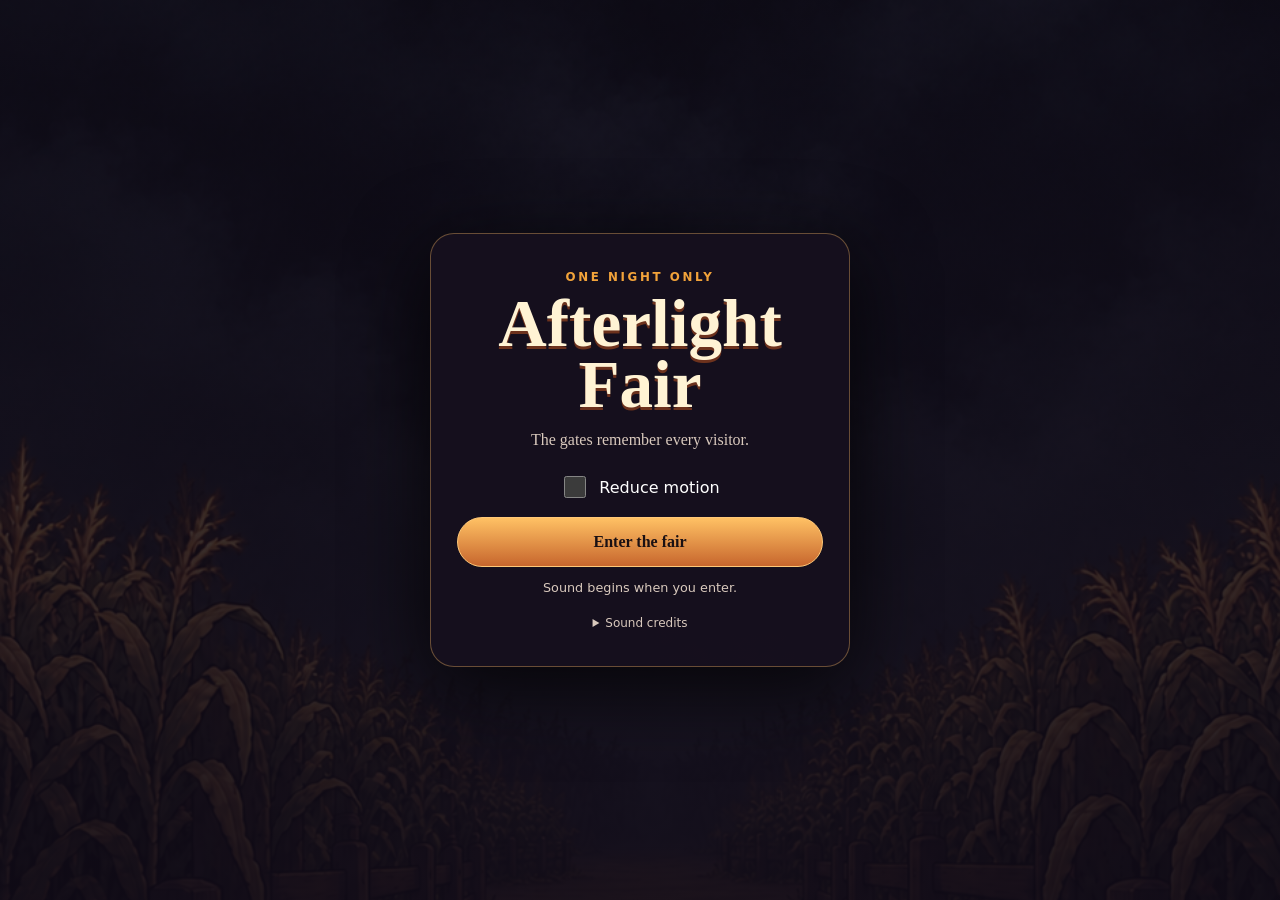
<file: index.html>
<!doctype html>
<html lang="en">
  <head>
    <meta charset="UTF-8" />
    <meta name="viewport" content="width=device-width, initial-scale=1, viewport-fit=cover" />
    <meta name="theme-color" content="#120d1a" />
    <title>Afterlight Fair</title>
    <link rel="preload" as="image" href="Assets/halloween_ferris_wheel_animation_pack/halloween_fairground_layered_assets/composite_reference.png" />
    <link rel="preload" as="image" href="Assets/corn-rig/background-repair-flex.png" />
    <link rel="preload" as="image" href="Assets/story-welcome/scarecrow-welcome-v3-dull-eyes.png" />
    <link rel="preload" as="image" href="Assets/story-magician/magician-entrance-v4.png" />
    <link rel="preload" as="image" href="Assets/story-magician/magician-flourish-v4.png" />
    <link rel="preload" as="image" href="Assets/story-magician/magician-bow-v4.png" />
    <link rel="preload" as="image" href="Assets/story-magician/spectral-bunny-v2.png" />
    <link rel="preload" as="image" href="Assets/story-magician/bunny-pawprints-v2.png" />
    <link rel="preload" as="image" href="Assets/story-wheel/wheel-focus-v3-unlit.png" />
    <link rel="stylesheet" href="styles.css?v=20261026-24" />
  </head>
  <body>
    <main class="app" id="app">
      <section class="intro" id="intro" aria-labelledby="title">
        <div class="intro__panel">
          <p class="eyebrow">One night only</p>
          <h1 id="title">Afterlight Fair</h1>
          <p>The gates remember every visitor.</p>
          <label class="motion-choice">
            <input id="reduce-motion" type="checkbox" />
            <span>Reduce motion</span>
          </label>
          <button class="enter-button" id="enter" type="button">Enter the fair</button>
          <p class="sound-note" id="audio-message" role="status">Sound begins when you enter.</p>
          <details class="sound-credits">
            <summary>Sound credits</summary>
            <p>CC0 recordings from Freesound:</p>
            <ul>
              <li><a href="https://freesound.org/people/florianreichelt/sounds/459977/" target="_blank" rel="noopener">Soft Wind — florianreichelt</a></li>
              <li><a href="https://freesound.org/people/kyles/sounds/454363/" target="_blank" rel="noopener">Corn stalk rustling — kyles</a></li>
              <li><a href="https://freesound.org/people/Glitchedtones/sounds/322411/" target="_blank" rel="noopener">Twig Snap 04 — Glitchedtones</a></li>
              <li><a href="https://freesound.org/people/seth-m/sounds/458015/" target="_blank" rel="noopener">Big thunder clap — seth-m</a></li>
              <li><a href="https://freesound.org/people/SilentStrikeZ/sounds/389645/" target="_blank" rel="noopener">Wood Creak — SilentStrikeZ</a></li>
              <li><a href="https://freesound.org/people/Breviceps/sounds/462362/" target="_blank" rel="noopener">Small applause — Breviceps</a></li>
              <li><a href="https://freesound.org/people/Breviceps/sounds/457037/" target="_blank" rel="noopener">Light Switch — Breviceps</a></li>
              <li><a href="https://freesound.org/people/ingudios/sounds/119466/" target="_blank" rel="noopener">Metal Creak 2 — ingudios</a></li>
              <li><a href="https://freesound.org/people/jgreer/sounds/333629/" target="_blank" rel="noopener">Chime sound — jgreer</a></li>
            </ul>
          </details>
        </div>
      </section>

      <section class="scene" id="scene" aria-label="A dark path between cornfields and wooden fences" aria-hidden="true">
        <svg class="fog-filters" aria-hidden="true">
          <defs>
            <filter id="ambient-fog-noise" x="-30%" y="-30%" width="160%" height="160%" color-interpolation-filters="sRGB">
              <feTurbulence type="fractalNoise" baseFrequency=".009 .026" numOctaves="3" seed="14" result="noise" />
              <feDisplacementMap in="SourceGraphic" in2="noise" scale="54" xChannelSelector="R" yChannelSelector="G" result="distorted" />
              <feGaussianBlur in="distorted" stdDeviation="5" />
            </filter>
            <filter id="reveal-fog-noise" x="-35%" y="-35%" width="170%" height="170%" color-interpolation-filters="sRGB">
              <feTurbulence type="fractalNoise" baseFrequency=".012 .035" numOctaves="4" seed="31" result="noise" />
              <feDisplacementMap in="SourceGraphic" in2="noise" scale="72" xChannelSelector="R" yChannelSelector="B" result="distorted" />
              <feGaussianBlur in="distorted" stdDeviation="6" />
            </filter>
          </defs>
        </svg>
        <div class="sky" aria-hidden="true">
          <span class="cloud cloud--one"></span>
          <span class="cloud cloud--two"></span>
        </div>

        <svg class="art-layers" viewBox="0 0 941 1672" preserveAspectRatio="none" aria-hidden="true">
          <defs>
            <image id="original-art" width="941" height="1672" href="Assets/opening-scene/corn-path.png" />
            <image id="fairground-art" width="941" height="1672" href="Assets/halloween_ferris_wheel_animation_pack/halloween_fairground_layered_assets/composite_reference.png" />
            <!-- Traced original leaf blades, excluding stems, posts and rails.
                 Coordinates use the source artwork rather than viewport pixels. -->
            <path id="left-leaf" transform="translate(0 900) scale(.5)" d="M 230 345 C 236 302 263 264 286 239 L 304 215 L 296 209 L 301 199 L 312 193 L 327 195 L 337 201 C 355 197 369 225 373 253 C 377 293 367 334 365 356 L 359 339 C 357 306 353 277 345 252 L 331 226 L 315 216 C 298 239 276 256 257 291 Z" />
            <path id="right-leaf" transform="translate(700 850) scale(.5)" d="M 277 454 C 264 429 249 404 239 384 L 222 366 L 207 363 C 184 382 167 406 151 429 L 133 461 L 117 490 L 112 495 L 113 466 C 116 428 123 399 140 375 C 151 358 173 350 193 347 L 208 346 L 226 351 C 249 358 267 402 277 436 Z" />
            <g id="left-stalk">
              <use href="#left-leaf" />
              <path id="left-stem" d="M114 1130 C112 1106 114 1088 116 1072 C120 1036 122 1012 123 983 C123 948 124 918 129 898 L132 899 C126 931 127 963 127 984 C126 1013 124 1041 120 1074 C117 1099 117 1113 118 1130 Z" />
              <path id="left-upper-leaf" d="M123 992 C132 968 148 957 163 951 C176 946 186 949 195 959 C205 970 208 982 209 991 C202 974 195 966 184 960 C173 955 165 959 157 967 C144 977 133 987 123 1005 Z" />
              <path id="left-side-leaf" d="M121 1024 C116 1004 111 985 104 973 C96 959 88 959 83 959 C91 968 98 981 104 994 C111 1007 116 1020 119 1040 Z" />
            </g>
            <g id="right-stalk">
              <use href="#right-leaf" />
              <path id="right-stem" d="M838 1130 C837 1108 837 1089 838 1076 C840 1046 838 1017 837 990 C835 970 830 950 825 937 L828 935 C835 952 839 973 840 990 C842 1016 843 1048 842 1076 C841 1097 841 1114 842 1130 Z" />
              <path id="right-upper-leaf" d="M836 1013 C831 996 820 985 809 978 C798 971 788 974 781 980 C774 987 772 1000 776 1009 C777 997 782 989 790 986 C803 982 818 997 829 1013 L837 1028 Z" />
            </g>
            <clipPath id="left-leaf-cutout"><use href="#left-leaf" /><use href="#left-stem" /><use href="#left-upper-leaf" /><use href="#left-side-leaf" /></clipPath>
            <clipPath id="right-leaf-cutout"><use href="#right-leaf" /><use href="#right-stem" /><use href="#right-upper-leaf" /></clipPath>
            <clipPath id="repair-openings"><use href="#left-leaf" /><use href="#left-stem" /><use href="#left-upper-leaf" /><use href="#left-side-leaf" /><use href="#right-leaf" /><use href="#right-stem" /><use href="#right-upper-leaf" /></clipPath>
            <clipPath id="fence-foreground"><rect y="1130" width="941" height="542" /></clipPath>
            <mask id="stationary-art" maskUnits="userSpaceOnUse" x="0" y="0" width="941" height="1672">
              <rect width="941" height="1672" fill="white" />
              <use href="#left-stalk" fill="black" /><use href="#right-stalk" fill="black" />
              <rect y="1130" width="941" height="542" fill="black" />
            </mask>
          </defs>
          <!-- Keep mutable sources as real image elements. Mobile Safari can
               drop nested use-to-use references inside masks. -->
          <image id="active-corn-repair" width="941" height="1672" href="Assets/opening-scene/corn-repair.png" clip-path="url(#repair-openings)" />
          <use href="#original-art" mask="url(#stationary-art)" />
          <g class="rustle-stalks rustle-stalks--one is-active" data-top="890" data-base="1130" data-cutout="left-leaf-cutout"><use href="#original-art" clip-path="url(#left-leaf-cutout)" /></g>
          <g class="rustle-stalks rustle-stalks--two" data-top="935" data-base="1130" data-cutout="right-leaf-cutout"><use href="#original-art" clip-path="url(#right-leaf-cutout)" /></g>
          <!-- Original fence, ground and nearby foliage stay fixed above the rig. -->
          <use href="#original-art" clip-path="url(#fence-foreground)" />
          <!-- These marks sit on the tent's existing bunting in source-art
               coordinates. Separate transparent HTML buttons provide the
               larger touch targets without enlarging the artwork. -->
          <g class="tent-pennant-visuals">
            <g data-symbol="eye" transform="translate(335 970)"><g class="tent-pennant-mark"><ellipse cx="18" cy="18" rx="14" ry="9" /><circle cx="18" cy="18" r="4" /></g></g>
            <g data-symbol="moon" transform="translate(425 988)"><g class="tent-pennant-mark"><path d="M27 5A14 14 0 1 0 30 28 12 12 0 0 1 27 5z" /></g></g>
            <g data-symbol="star" transform="translate(515 988)"><g class="tent-pennant-mark"><path d="M18 3l4.4 9 9.9 1.4-7.2 7 1.7 9.8-8.8-4.6-8.8 4.6 1.7-9.8-7.2-7 9.9-1.4z" /></g></g>
            <g data-symbol="rabbit" transform="translate(605 970)"><g class="tent-pennant-mark tent-pennant-mark--rabbit"><path d="M8 23c0-7 5-12 12-12 1-6 5-11 8-12 2 5 1 10-2 14 5 2 8 6 8 11 0 5-4 8-9 8H14c-6 0-10-4-10-8 0-3 1-5 4-6m18-1c-1 0-2 1-2 2s1 2 2 2 2-1 2-2-1-2-2-2M9 28l-6 5h11" /></g></g>
          </g>
        </svg>


        <div class="ground-fog" aria-hidden="true">
          <i></i><i></i><i></i>
        </div>

        <div class="fireflies" aria-hidden="true">
          <i></i><i></i><i></i><i></i><i></i><i></i>
        </div>

        <div class="story-layer" id="story-layer" aria-hidden="true">
          <div class="lightning"></div>
          <div class="reveal-fog" aria-hidden="true">
            <i></i><i></i><i></i><i></i>
          </div>
          <div class="scarecrow-character">
            <div class="contact-shadow"></div>
            <svg class="scarecrow-art" viewBox="0 0 1024 1536" aria-hidden="true">
              <defs>
                <image id="scarecrow-source" width="1024" height="1536" href="Assets/story-welcome/scarecrow-welcome-v3-dull-eyes.png" />
                <!-- Keep the holding hand fixed above the independently moving
                     prop. All three layers use the same original canvas. -->
                <!-- Paths are repeated directly inside masks for mobile Safari;
                     referencing a path with use can be dropped during animation. -->
                <clipPath id="holding-hand-cutout"><path d="M798 286 L817 273 L841 280 L858 295 L886 303 L911 325 L927 340 L948 338 L972 350 L985 365 L978 382 L990 388 L1002 399 L1000 410 L988 423 L970 428 L961 419 L951 425 L941 412 L932 425 L923 421 L929 397 L920 382 L913 393 L912 411 L906 430 L893 434 L884 422 L890 403 L897 392 L886 368 L858 347 L843 336 L827 314 L807 308 Z" /></clipPath>
                <mask id="sign-without-hand" maskUnits="userSpaceOnUse" x="0" y="0" width="1024" height="1536">
                  <rect width="1024" height="1536" fill="black" />
                  <path fill="white" d="M419 445 L778 412 L820 294 L905 305 L974 352 L1018 426 L1024 661 L1006 806 L997 987 L944 979 L916 910 L855 805 L807 754 L740 747 L686 791 L625 755 L573 745 L457 763 L413 715 L408 620 L410 534 Z" />
                  <path fill="black" d="M798 286 L817 273 L841 280 L858 295 L886 303 L911 325 L927 340 L948 338 L972 350 L985 365 L978 382 L990 388 L1002 399 L1000 410 L988 423 L970 428 L961 419 L951 425 L941 412 L932 425 L923 421 L929 397 L920 382 L913 393 L912 411 L906 430 L893 434 L884 422 L890 403 L897 392 L886 368 L858 347 L843 336 L827 314 L807 308 Z" />
                </mask>
                <mask id="body-without-sign" maskUnits="userSpaceOnUse" x="0" y="0" width="1024" height="1536">
                  <rect width="1024" height="1536" fill="white" />
                  <path fill="black" d="M419 445 L778 412 L820 294 L905 305 L974 352 L1018 426 L1024 661 L1006 806 L997 987 L944 979 L916 910 L855 805 L807 754 L740 747 L686 791 L625 755 L573 745 L457 763 L413 715 L408 620 L410 534 Z" />
                </mask>
              </defs>
              <g class="scarecrow"><use href="#scarecrow-source" mask="url(#body-without-sign)" /></g>
              <g class="welcome-sign"><use href="#scarecrow-source" mask="url(#sign-without-hand)" /></g>
              <g class="scarecrow-hand"><use href="#scarecrow-source" clip-path="url(#holding-hand-cutout)" /></g>
            </svg>
            <div class="eyes"><i></i><i></i></div>
            <button class="eye-trigger" id="eye-trigger" type="button" aria-label="Investigate the scarecrow's glowing eyes" hidden></button>
          </div>
        </div>

        <div class="midway-layer" id="midway-layer" aria-hidden="true">
          <div class="usher-fog" aria-hidden="true"></div>
          <div class="story-focus-fog" aria-hidden="true"></div>
          <div class="magician-story" id="magician-story" aria-hidden="true">
            <div class="tent-stage">
              <div class="stage-interior" aria-hidden="true"></div>
              <div class="magician" aria-hidden="true">
                <img class="magician-pose magician-pose--entrance" src="Assets/story-magician/magician-entrance-v4.png" alt="" />
                <img class="magician-pose magician-pose--flourish" src="Assets/story-magician/magician-flourish-v4.png" alt="" />
                <img class="magician-pose magician-pose--bow" src="Assets/story-magician/magician-bow-v4.png" alt="" />
              </div>
              <div class="magician-particles" aria-hidden="true">
                <i></i><i></i><i></i><i></i><i></i><i></i><i></i><i></i><i></i><i></i><i></i><i></i>
              </div>
            </div>
            <img class="spectral-bunny" src="Assets/story-magician/spectral-bunny-v2.png" alt="" aria-hidden="true" />
            <div class="rabbit-particles" aria-hidden="true">
              <i></i><i></i><i></i><i></i><i></i><i></i><i></i><i></i><i></i>
            </div>
            <img class="bunny-pawprints" src="Assets/story-magician/bunny-pawprints-v2.png" alt="" aria-hidden="true" />
            <button class="magician-replay" id="magician-replay" type="button" aria-label="Replay the midnight magician story" hidden></button>
          </div>
          <div class="pennants" aria-label="Four symbol-marked fairground pennants">
            <button class="pennant pennant--eye" data-symbol="eye" type="button" aria-label="Eye pennant" disabled></button>
            <button class="pennant pennant--moon" data-symbol="moon" type="button" aria-label="Crescent moon pennant" disabled></button>
            <button class="pennant pennant--star" data-symbol="star" type="button" aria-label="Star pennant" disabled></button>
            <button class="pennant pennant--rabbit" data-symbol="rabbit" type="button" aria-label="Rabbit pennant" disabled></button>
          </div>
        </div>

        <div class="wheel-scene" id="wheel-scene" aria-hidden="true">
          <img class="wheel-scene__background" src="Assets/story-wheel/wheel-background-clean-v1.png" alt="" />
          <img class="story-wheel__support" src="Assets/story-wheel/wheel-support-v2.png" alt="" />
          <div class="story-wheel__rotor" id="story-wheel-rotor" aria-hidden="true">
            <img class="story-wheel__frame" src="Assets/story-wheel/wheel-frame-v1.png" alt="" />
            <div class="story-wheel__finale" aria-hidden="true">
              <i style="--x:50%;--y:4%"></i><i style="--x:64.2%;--y:6.2%"></i><i style="--x:77%;--y:13%"></i><i style="--x:87%;--y:23%"></i><i style="--x:94%;--y:35.8%"></i><i style="--x:96%;--y:50%"></i><i style="--x:94%;--y:64.2%"></i><i style="--x:87%;--y:77%"></i><i style="--x:77%;--y:87%"></i><i style="--x:64.2%;--y:94%"></i><i style="--x:50%;--y:96%"></i><i style="--x:35.8%;--y:94%"></i><i style="--x:23%;--y:87%"></i><i style="--x:13%;--y:77%"></i><i style="--x:6%;--y:64.2%"></i><i style="--x:4%;--y:50%"></i><i style="--x:6%;--y:35.8%"></i><i style="--x:13%;--y:23%"></i><i style="--x:23%;--y:13%"></i><i style="--x:35.8%;--y:6.2%"></i>
            </div>
            <div class="story-wheel__carriage" style="--slot:0"><img src="Assets/story-wheel/wheel-carriage-v1.png" alt="" /><span class="story-wheel__carriage-light story-wheel__carriage-light--top"></span><span class="story-wheel__passenger story-wheel__passenger--top"></span></div>
            <div class="story-wheel__carriage" style="--slot:1"><img src="Assets/story-wheel/wheel-carriage-v1.png" alt="" /><span class="story-wheel__carriage-light story-wheel__carriage-light--right"></span><span class="story-wheel__passenger story-wheel__passenger--right"></span></div>
            <div class="story-wheel__carriage" style="--slot:2"><img src="Assets/story-wheel/wheel-carriage-v1.png" alt="" /></div>
            <div class="story-wheel__carriage" style="--slot:3"><img src="Assets/story-wheel/wheel-carriage-v1.png" alt="" /></div>
            <div class="story-wheel__carriage" style="--slot:4"><img src="Assets/story-wheel/wheel-carriage-v1.png" alt="" /></div>
            <div class="story-wheel__carriage" style="--slot:5"><img src="Assets/story-wheel/wheel-carriage-v1.png" alt="" /></div>
            <div class="story-wheel__carriage" style="--slot:6"><img src="Assets/story-wheel/wheel-carriage-v1.png" alt="" /></div>
            <div class="story-wheel__carriage" style="--slot:7"><img src="Assets/story-wheel/wheel-carriage-v1.png" alt="" /></div>
            <div class="story-wheel__carriage" style="--slot:8"><img src="Assets/story-wheel/wheel-carriage-v1.png" alt="" /></div>
            <div class="story-wheel__carriage" style="--slot:9"><img src="Assets/story-wheel/wheel-carriage-v1.png" alt="" /><span class="story-wheel__carriage-light story-wheel__carriage-light--left"></span><span class="story-wheel__passenger story-wheel__passenger--left"></span></div>
          </div>
          <div class="story-wheel__lights" aria-hidden="true"><i></i><i></i><i></i><i></i><i></i><i></i><i></i><i></i><i></i><i></i></div>
          <div class="story-wheel__particles" aria-hidden="true"><i></i><i></i><i></i><i></i><i></i><i></i><i></i><i></i><i></i><i></i><i></i><i></i><i></i><i></i><i></i><i></i><i></i><i></i><i></i><i></i><i></i><i></i><i></i><i></i></div>
          <img class="story-wheel__foreground" src="Assets/story-wheel/wheel-foreground-booths-v1.png" alt="" />
          <img class="wheel-scene__rabbit" src="Assets/story-magician/spectral-bunny-v2.png" alt="" />
          <img class="wheel-scene__pawprints" src="Assets/story-magician/bunny-pawprints-v2.png" alt="" />
          <div class="wheel-scene__fog" aria-hidden="true"></div>
          <button id="wheel-story-start" type="button" aria-label="Follow the rabbit tracks to the Ferris wheel"><span class="sr-only">Follow the rabbit tracks</span></button>
          <div class="wheel-scene__replays">
            <button id="welcome-replay" type="button" aria-label="Replay the Welcome story">↶ Welcome?</button>
            <button id="wheel-magician-replay" type="button" aria-label="Replay the Midnight Magician story">↶ Magician</button>
          </div>
        </div>

        <button class="rustle rustle--one" id="rustle" type="button" aria-label="Rustling corn near the path">
          <span class="sr-only">Investigate the rustling corn</span>
        </button>

        <p class="hint" id="hint" aria-live="polite"></p>
        <p class="status" id="status" aria-live="assertive"></p>

        <button class="pause" id="pause" type="button" aria-pressed="false">
          <span aria-hidden="true" id="pause-icon">Ⅱ</span>
          <span class="sr-only" id="pause-label">Pause experience</span>
        </button>
      </section>
    </main>
    <script src="corn-rig.js?v=20261026-24"></script>
    <script src="audio.js?v=20261026-24"></script>
    <script src="app.js?v=20261026-24"></script>
  </body>
</html>
</file>
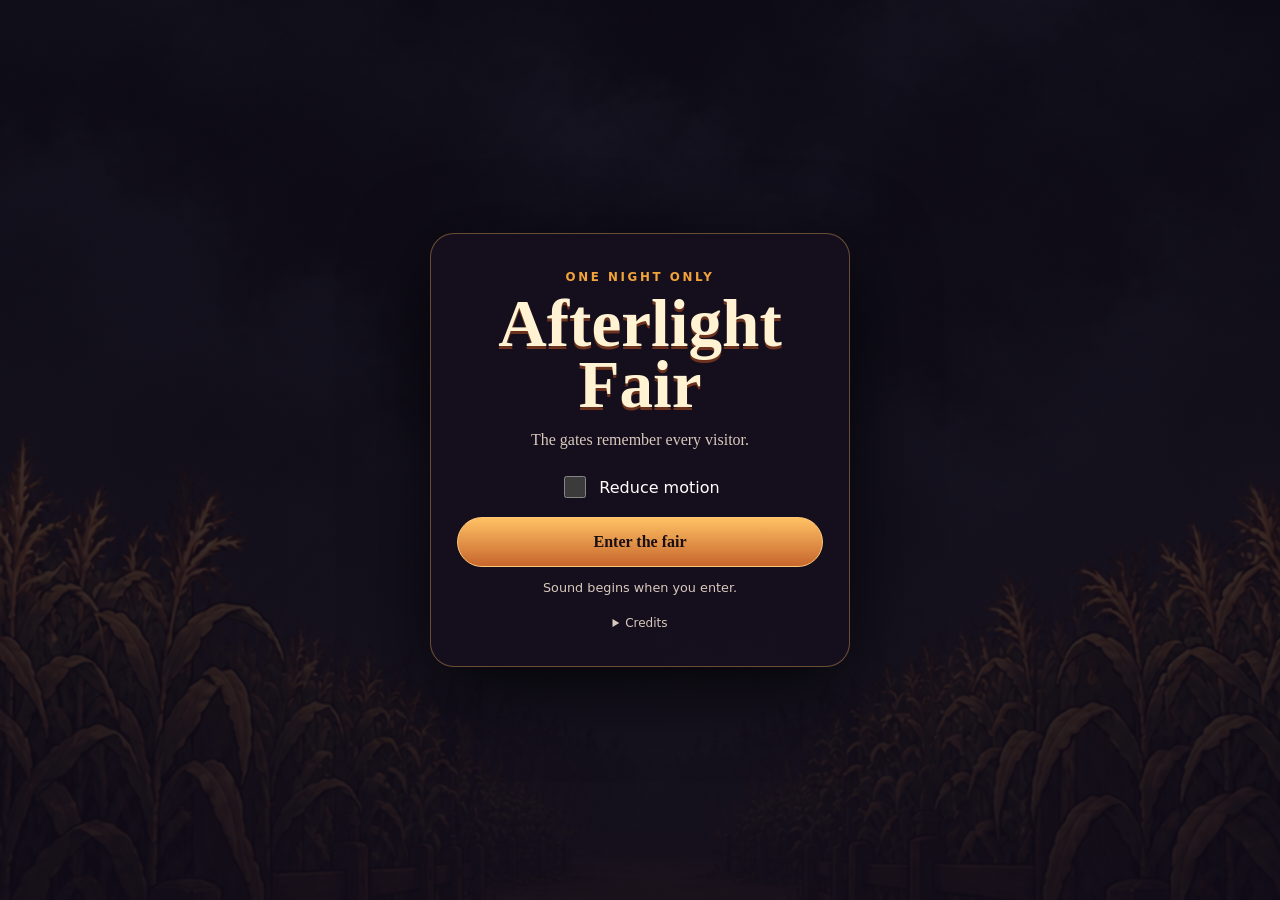
<file: project-4-template/index.html>
<!doctype html>
<html lang="en">
  <head>
    <meta charset="UTF-8" />
    <meta name="viewport" content="width=device-width, initial-scale=1, viewport-fit=cover" />
    <meta name="theme-color" content="#120d1a" />
    <title>Afterlight Fair</title>
    <link rel="preload" as="image" href="Assets/halloween_ferris_wheel_animation_pack/halloween_fairground_layered_assets/composite_reference.png" />
    <link rel="preload" as="image" href="Assets/corn-rig/background-repair-flex.png" />
    <link rel="preload" as="image" href="Assets/story-welcome/scarecrow-welcome-v3-dull-eyes.png" />
    <link rel="preload" as="image" href="Assets/story-magician/magician-entrance-v4.png" />
    <link rel="preload" as="image" href="Assets/story-magician/magician-flourish-v4.png" />
    <link rel="preload" as="image" href="Assets/story-magician/magician-bow-v4.png" />
    <link rel="preload" as="image" href="Assets/story-magician/spectral-bunny-v2.png" />
    <link rel="preload" as="image" href="Assets/story-magician/bunny-pawprints-v2.png" />
    <link rel="preload" as="image" href="Assets/story-wheel/wheel-focus-v3-unlit.png" />
    <link rel="stylesheet" href="styles.css?v=20261026-24" />
  </head>
  <body>
    <main class="app" id="app">
      <section class="intro" id="intro" aria-labelledby="title">
        <div class="intro__panel">
          <p class="eyebrow">One night only</p>
          <h1 id="title">Afterlight Fair</h1>
          <p>The gates remember every visitor.</p>
          <label class="motion-choice">
            <input id="reduce-motion" type="checkbox" />
            <span>Reduce motion</span>
          </label>
          <button class="enter-button" id="enter" type="button">Enter the fair</button>
          <p class="sound-note" id="audio-message" role="status">Sound begins when you enter.</p>
          <details class="sound-credits">
            <summary>Credits</summary>
            <p>Developed by Ella Gault.</p>
            <p>Visuals are original project artwork and AI-generated project assets documented in the repository’s asset notes.</p>
            <p>CC0 recordings from Freesound:</p>
            <ul>
              <li><a href="https://freesound.org/people/florianreichelt/sounds/459977/" target="_blank" rel="noopener">Soft Wind — florianreichelt</a></li>
              <li><a href="https://freesound.org/people/kyles/sounds/454363/" target="_blank" rel="noopener">Corn stalk rustling — kyles</a></li>
              <li><a href="https://freesound.org/people/Glitchedtones/sounds/322411/" target="_blank" rel="noopener">Twig Snap 04 — Glitchedtones</a></li>
              <li><a href="https://freesound.org/people/seth-m/sounds/458015/" target="_blank" rel="noopener">Big thunder clap — seth-m</a></li>
              <li><a href="https://freesound.org/people/SilentStrikeZ/sounds/389645/" target="_blank" rel="noopener">Wood Creak — SilentStrikeZ</a></li>
              <li><a href="https://freesound.org/people/Breviceps/sounds/462362/" target="_blank" rel="noopener">Small applause — Breviceps</a></li>
              <li><a href="https://freesound.org/people/Breviceps/sounds/457037/" target="_blank" rel="noopener">Light Switch — Breviceps</a></li>
              <li><a href="https://freesound.org/people/ingudios/sounds/119466/" target="_blank" rel="noopener">Metal Creak 2 — ingudios</a></li>
              <li><a href="https://freesound.org/people/jgreer/sounds/333629/" target="_blank" rel="noopener">Chime sound — jgreer</a></li>
            </ul>
          </details>
        </div>
      </section>

      <section class="scene" id="scene" aria-label="A dark path between cornfields and wooden fences" aria-hidden="true">
        <svg class="fog-filters" aria-hidden="true">
          <defs>
            <filter id="ambient-fog-noise" x="-30%" y="-30%" width="160%" height="160%" color-interpolation-filters="sRGB">
              <feTurbulence type="fractalNoise" baseFrequency=".009 .026" numOctaves="3" seed="14" result="noise" />
              <feDisplacementMap in="SourceGraphic" in2="noise" scale="54" xChannelSelector="R" yChannelSelector="G" result="distorted" />
              <feGaussianBlur in="distorted" stdDeviation="5" />
            </filter>
            <filter id="reveal-fog-noise" x="-35%" y="-35%" width="170%" height="170%" color-interpolation-filters="sRGB">
              <feTurbulence type="fractalNoise" baseFrequency=".012 .035" numOctaves="4" seed="31" result="noise" />
              <feDisplacementMap in="SourceGraphic" in2="noise" scale="72" xChannelSelector="R" yChannelSelector="B" result="distorted" />
              <feGaussianBlur in="distorted" stdDeviation="6" />
            </filter>
          </defs>
        </svg>
        <div class="sky" aria-hidden="true">
          <span class="cloud cloud--one"></span>
          <span class="cloud cloud--two"></span>
        </div>

        <svg class="art-layers" viewBox="0 0 941 1672" preserveAspectRatio="none" aria-hidden="true">
          <defs>
            <image id="original-art" width="941" height="1672" href="Assets/opening-scene/corn-path.png" />
            <image id="fairground-art" width="941" height="1672" href="Assets/halloween_ferris_wheel_animation_pack/halloween_fairground_layered_assets/composite_reference.png" />
            <!-- Traced original leaf blades, excluding stems, posts and rails.
                 Coordinates use the source artwork rather than viewport pixels. -->
            <path id="left-leaf" transform="translate(0 900) scale(.5)" d="M 230 345 C 236 302 263 264 286 239 L 304 215 L 296 209 L 301 199 L 312 193 L 327 195 L 337 201 C 355 197 369 225 373 253 C 377 293 367 334 365 356 L 359 339 C 357 306 353 277 345 252 L 331 226 L 315 216 C 298 239 276 256 257 291 Z" />
            <path id="right-leaf" transform="translate(700 850) scale(.5)" d="M 277 454 C 264 429 249 404 239 384 L 222 366 L 207 363 C 184 382 167 406 151 429 L 133 461 L 117 490 L 112 495 L 113 466 C 116 428 123 399 140 375 C 151 358 173 350 193 347 L 208 346 L 226 351 C 249 358 267 402 277 436 Z" />
            <g id="left-stalk">
              <use href="#left-leaf" />
              <path id="left-stem" d="M114 1130 C112 1106 114 1088 116 1072 C120 1036 122 1012 123 983 C123 948 124 918 129 898 L132 899 C126 931 127 963 127 984 C126 1013 124 1041 120 1074 C117 1099 117 1113 118 1130 Z" />
              <path id="left-upper-leaf" d="M123 992 C132 968 148 957 163 951 C176 946 186 949 195 959 C205 970 208 982 209 991 C202 974 195 966 184 960 C173 955 165 959 157 967 C144 977 133 987 123 1005 Z" />
              <path id="left-side-leaf" d="M121 1024 C116 1004 111 985 104 973 C96 959 88 959 83 959 C91 968 98 981 104 994 C111 1007 116 1020 119 1040 Z" />
            </g>
            <g id="right-stalk">
              <use href="#right-leaf" />
              <path id="right-stem" d="M838 1130 C837 1108 837 1089 838 1076 C840 1046 838 1017 837 990 C835 970 830 950 825 937 L828 935 C835 952 839 973 840 990 C842 1016 843 1048 842 1076 C841 1097 841 1114 842 1130 Z" />
              <path id="right-upper-leaf" d="M836 1013 C831 996 820 985 809 978 C798 971 788 974 781 980 C774 987 772 1000 776 1009 C777 997 782 989 790 986 C803 982 818 997 829 1013 L837 1028 Z" />
            </g>
            <clipPath id="left-leaf-cutout"><use href="#left-leaf" /><use href="#left-stem" /><use href="#left-upper-leaf" /><use href="#left-side-leaf" /></clipPath>
            <clipPath id="right-leaf-cutout"><use href="#right-leaf" /><use href="#right-stem" /><use href="#right-upper-leaf" /></clipPath>
            <clipPath id="repair-openings"><use href="#left-leaf" /><use href="#left-stem" /><use href="#left-upper-leaf" /><use href="#left-side-leaf" /><use href="#right-leaf" /><use href="#right-stem" /><use href="#right-upper-leaf" /></clipPath>
            <clipPath id="fence-foreground"><rect y="1130" width="941" height="542" /></clipPath>
            <mask id="stationary-art" maskUnits="userSpaceOnUse" x="0" y="0" width="941" height="1672">
              <rect width="941" height="1672" fill="white" />
              <use href="#left-stalk" fill="black" /><use href="#right-stalk" fill="black" />
              <rect y="1130" width="941" height="542" fill="black" />
            </mask>
          </defs>
          <!-- Keep mutable sources as real image elements. Mobile Safari can
               drop nested use-to-use references inside masks. -->
          <image id="active-corn-repair" width="941" height="1672" href="Assets/opening-scene/corn-repair.png" clip-path="url(#repair-openings)" />
          <use href="#original-art" mask="url(#stationary-art)" />
          <g class="rustle-stalks rustle-stalks--one is-active" data-top="890" data-base="1130" data-cutout="left-leaf-cutout"><use href="#original-art" clip-path="url(#left-leaf-cutout)" /></g>
          <g class="rustle-stalks rustle-stalks--two" data-top="935" data-base="1130" data-cutout="right-leaf-cutout"><use href="#original-art" clip-path="url(#right-leaf-cutout)" /></g>
          <!-- Original fence, ground and nearby foliage stay fixed above the rig. -->
          <use href="#original-art" clip-path="url(#fence-foreground)" />
          <!-- These marks sit on the tent's existing bunting in source-art
               coordinates. Separate transparent HTML buttons provide the
               larger touch targets without enlarging the artwork. -->
          <g class="tent-pennant-visuals">
            <g data-symbol="eye" transform="translate(335 970)"><g class="tent-pennant-mark"><ellipse cx="18" cy="18" rx="14" ry="9" /><circle cx="18" cy="18" r="4" /></g></g>
            <g data-symbol="moon" transform="translate(425 988)"><g class="tent-pennant-mark"><path d="M27 5A14 14 0 1 0 30 28 12 12 0 0 1 27 5z" /></g></g>
            <g data-symbol="star" transform="translate(515 988)"><g class="tent-pennant-mark"><path d="M18 3l4.4 9 9.9 1.4-7.2 7 1.7 9.8-8.8-4.6-8.8 4.6 1.7-9.8-7.2-7 9.9-1.4z" /></g></g>
            <g data-symbol="rabbit" transform="translate(605 970)"><g class="tent-pennant-mark tent-pennant-mark--rabbit"><path d="M8 23c0-7 5-12 12-12 1-6 5-11 8-12 2 5 1 10-2 14 5 2 8 6 8 11 0 5-4 8-9 8H14c-6 0-10-4-10-8 0-3 1-5 4-6m18-1c-1 0-2 1-2 2s1 2 2 2 2-1 2-2-1-2-2-2M9 28l-6 5h11" /></g></g>
          </g>
        </svg>


        <div class="ground-fog" aria-hidden="true">
          <i></i><i></i><i></i>
        </div>

        <div class="fireflies" aria-hidden="true">
          <i></i><i></i><i></i><i></i><i></i><i></i>
        </div>

        <div class="story-layer" id="story-layer" aria-hidden="true">
          <div class="lightning"></div>
          <div class="reveal-fog" aria-hidden="true">
            <i></i><i></i><i></i><i></i>
          </div>
          <div class="scarecrow-character">
            <div class="contact-shadow"></div>
            <svg class="scarecrow-art" viewBox="0 0 1024 1536" aria-hidden="true">
              <defs>
                <image id="scarecrow-source" width="1024" height="1536" href="Assets/story-welcome/scarecrow-welcome-v3-dull-eyes.png" />
                <!-- Keep the holding hand fixed above the independently moving
                     prop. All three layers use the same original canvas. -->
                <!-- Paths are repeated directly inside masks for mobile Safari;
                     referencing a path with use can be dropped during animation. -->
                <clipPath id="holding-hand-cutout"><path d="M798 286 L817 273 L841 280 L858 295 L886 303 L911 325 L927 340 L948 338 L972 350 L985 365 L978 382 L990 388 L1002 399 L1000 410 L988 423 L970 428 L961 419 L951 425 L941 412 L932 425 L923 421 L929 397 L920 382 L913 393 L912 411 L906 430 L893 434 L884 422 L890 403 L897 392 L886 368 L858 347 L843 336 L827 314 L807 308 Z" /></clipPath>
                <mask id="sign-without-hand" maskUnits="userSpaceOnUse" x="0" y="0" width="1024" height="1536">
                  <rect width="1024" height="1536" fill="black" />
                  <path fill="white" d="M419 445 L778 412 L820 294 L905 305 L974 352 L1018 426 L1024 661 L1006 806 L997 987 L944 979 L916 910 L855 805 L807 754 L740 747 L686 791 L625 755 L573 745 L457 763 L413 715 L408 620 L410 534 Z" />
                  <path fill="black" d="M798 286 L817 273 L841 280 L858 295 L886 303 L911 325 L927 340 L948 338 L972 350 L985 365 L978 382 L990 388 L1002 399 L1000 410 L988 423 L970 428 L961 419 L951 425 L941 412 L932 425 L923 421 L929 397 L920 382 L913 393 L912 411 L906 430 L893 434 L884 422 L890 403 L897 392 L886 368 L858 347 L843 336 L827 314 L807 308 Z" />
                </mask>
                <mask id="body-without-sign" maskUnits="userSpaceOnUse" x="0" y="0" width="1024" height="1536">
                  <rect width="1024" height="1536" fill="white" />
                  <path fill="black" d="M419 445 L778 412 L820 294 L905 305 L974 352 L1018 426 L1024 661 L1006 806 L997 987 L944 979 L916 910 L855 805 L807 754 L740 747 L686 791 L625 755 L573 745 L457 763 L413 715 L408 620 L410 534 Z" />
                </mask>
              </defs>
              <g class="scarecrow"><use href="#scarecrow-source" mask="url(#body-without-sign)" /></g>
              <g class="welcome-sign"><use href="#scarecrow-source" mask="url(#sign-without-hand)" /></g>
              <g class="scarecrow-hand"><use href="#scarecrow-source" clip-path="url(#holding-hand-cutout)" /></g>
            </svg>
            <div class="eyes"><i></i><i></i></div>
            <button class="eye-trigger" id="eye-trigger" type="button" aria-label="Investigate the scarecrow's glowing eyes" hidden></button>
          </div>
        </div>

        <div class="midway-layer" id="midway-layer" aria-hidden="true">
          <div class="usher-fog" aria-hidden="true"></div>
          <div class="story-focus-fog" aria-hidden="true"></div>
          <div class="magician-story" id="magician-story" aria-hidden="true">
            <div class="tent-stage">
              <div class="stage-interior" aria-hidden="true"></div>
              <div class="magician" aria-hidden="true">
                <img class="magician-pose magician-pose--entrance" src="Assets/story-magician/magician-entrance-v4.png" alt="" />
                <img class="magician-pose magician-pose--flourish" src="Assets/story-magician/magician-flourish-v4.png" alt="" />
                <img class="magician-pose magician-pose--bow" src="Assets/story-magician/magician-bow-v4.png" alt="" />
              </div>
              <div class="magician-particles" aria-hidden="true">
                <i></i><i></i><i></i><i></i><i></i><i></i><i></i><i></i><i></i><i></i><i></i><i></i>
              </div>
            </div>
            <img class="spectral-bunny" src="Assets/story-magician/spectral-bunny-v2.png" alt="" aria-hidden="true" />
            <div class="rabbit-particles" aria-hidden="true">
              <i></i><i></i><i></i><i></i><i></i><i></i><i></i><i></i><i></i>
            </div>
            <img class="bunny-pawprints" src="Assets/story-magician/bunny-pawprints-v2.png" alt="" aria-hidden="true" />
            <button class="magician-replay" id="magician-replay" type="button" aria-label="Replay the midnight magician story" hidden></button>
          </div>
          <div class="pennants" aria-label="Four symbol-marked fairground pennants">
            <button class="pennant pennant--eye" data-symbol="eye" type="button" aria-label="Eye pennant" disabled></button>
            <button class="pennant pennant--moon" data-symbol="moon" type="button" aria-label="Crescent moon pennant" disabled></button>
            <button class="pennant pennant--star" data-symbol="star" type="button" aria-label="Star pennant" disabled></button>
            <button class="pennant pennant--rabbit" data-symbol="rabbit" type="button" aria-label="Rabbit pennant" disabled></button>
          </div>
        </div>

        <div class="wheel-scene" id="wheel-scene" aria-hidden="true">
          <img class="wheel-scene__background" src="Assets/story-wheel/wheel-background-clean-v1.png" alt="" />
          <img class="story-wheel__support" src="Assets/story-wheel/wheel-support-v2.png" alt="" />
          <div class="story-wheel__rotor" id="story-wheel-rotor" aria-hidden="true">
            <img class="story-wheel__frame" src="Assets/story-wheel/wheel-frame-v1.png" alt="" />
            <div class="story-wheel__finale" aria-hidden="true">
              <i style="--x:50%;--y:4%"></i><i style="--x:64.2%;--y:6.2%"></i><i style="--x:77%;--y:13%"></i><i style="--x:87%;--y:23%"></i><i style="--x:94%;--y:35.8%"></i><i style="--x:96%;--y:50%"></i><i style="--x:94%;--y:64.2%"></i><i style="--x:87%;--y:77%"></i><i style="--x:77%;--y:87%"></i><i style="--x:64.2%;--y:94%"></i><i style="--x:50%;--y:96%"></i><i style="--x:35.8%;--y:94%"></i><i style="--x:23%;--y:87%"></i><i style="--x:13%;--y:77%"></i><i style="--x:6%;--y:64.2%"></i><i style="--x:4%;--y:50%"></i><i style="--x:6%;--y:35.8%"></i><i style="--x:13%;--y:23%"></i><i style="--x:23%;--y:13%"></i><i style="--x:35.8%;--y:6.2%"></i>
            </div>
            <div class="story-wheel__carriage" style="--slot:0"><img src="Assets/story-wheel/wheel-carriage-v1.png" alt="" /><span class="story-wheel__carriage-light story-wheel__carriage-light--top"></span><span class="story-wheel__passenger story-wheel__passenger--top"></span></div>
            <div class="story-wheel__carriage" style="--slot:1"><img src="Assets/story-wheel/wheel-carriage-v1.png" alt="" /><span class="story-wheel__carriage-light story-wheel__carriage-light--right"></span><span class="story-wheel__passenger story-wheel__passenger--right"></span></div>
            <div class="story-wheel__carriage" style="--slot:2"><img src="Assets/story-wheel/wheel-carriage-v1.png" alt="" /></div>
            <div class="story-wheel__carriage" style="--slot:3"><img src="Assets/story-wheel/wheel-carriage-v1.png" alt="" /></div>
            <div class="story-wheel__carriage" style="--slot:4"><img src="Assets/story-wheel/wheel-carriage-v1.png" alt="" /></div>
            <div class="story-wheel__carriage" style="--slot:5"><img src="Assets/story-wheel/wheel-carriage-v1.png" alt="" /></div>
            <div class="story-wheel__carriage" style="--slot:6"><img src="Assets/story-wheel/wheel-carriage-v1.png" alt="" /></div>
            <div class="story-wheel__carriage" style="--slot:7"><img src="Assets/story-wheel/wheel-carriage-v1.png" alt="" /></div>
            <div class="story-wheel__carriage" style="--slot:8"><img src="Assets/story-wheel/wheel-carriage-v1.png" alt="" /></div>
            <div class="story-wheel__carriage" style="--slot:9"><img src="Assets/story-wheel/wheel-carriage-v1.png" alt="" /><span class="story-wheel__carriage-light story-wheel__carriage-light--left"></span><span class="story-wheel__passenger story-wheel__passenger--left"></span></div>
          </div>
          <div class="story-wheel__lights" aria-hidden="true"><i></i><i></i><i></i><i></i><i></i><i></i><i></i><i></i><i></i><i></i></div>
          <div class="story-wheel__particles" aria-hidden="true"><i></i><i></i><i></i><i></i><i></i><i></i><i></i><i></i><i></i><i></i><i></i><i></i><i></i><i></i><i></i><i></i><i></i><i></i><i></i><i></i><i></i><i></i><i></i><i></i></div>
          <img class="story-wheel__foreground" src="Assets/story-wheel/wheel-foreground-booths-v1.png" alt="" />
          <img class="wheel-scene__rabbit" src="Assets/story-magician/spectral-bunny-v2.png" alt="" />
          <img class="wheel-scene__pawprints" src="Assets/story-magician/bunny-pawprints-v2.png" alt="" />
          <div class="wheel-scene__fog" aria-hidden="true"></div>
          <button id="wheel-story-start" type="button" aria-label="Follow the rabbit tracks to the Ferris wheel"><span class="sr-only">Follow the rabbit tracks</span></button>
          <div class="wheel-scene__replays">
            <button id="welcome-replay" type="button" aria-label="Replay the Welcome story">↶ Welcome?</button>
            <button id="wheel-magician-replay" type="button" aria-label="Replay the Midnight Magician story">↶ Magician</button>
          </div>
        </div>

        <button class="rustle rustle--one" id="rustle" type="button" aria-label="Rustling corn near the path">
          <span class="sr-only">Investigate the rustling corn</span>
        </button>

        <p class="hint" id="hint" aria-live="polite"></p>
        <p class="status" id="status" aria-live="assertive"></p>

        <button class="pause" id="pause" type="button" aria-pressed="false">
          <span aria-hidden="true" id="pause-icon">Ⅱ</span>
          <span class="sr-only" id="pause-label">Pause experience</span>
        </button>
      </section>
    </main>
    <script src="corn-rig.js?v=20261026-24"></script>
    <script src="audio.js?v=20261026-24"></script>
    <script src="app.js?v=20261026-24"></script>
  </body>
</html>
</file>
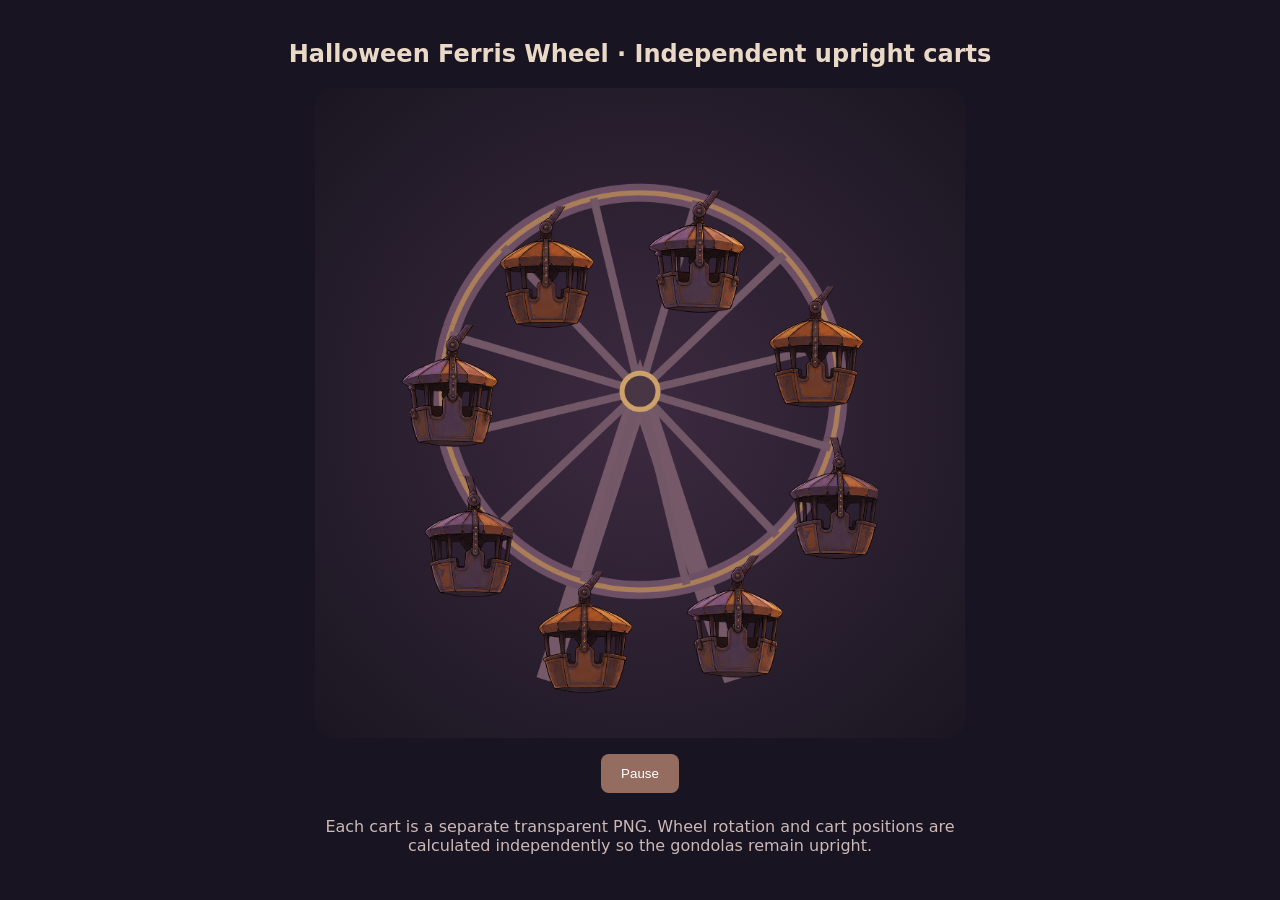
<file: Assets/halloween_ferris_wheel_animation_pack/animation_preview.html>
<!DOCTYPE html><html lang="en"><meta charset="utf-8"><meta name="viewport" content="width=device-width,initial-scale=1"><title>Halloween Ferris Wheel Animation</title><style>body{background:#191422;color:#ead9c6;font-family:system-ui,sans-serif;text-align:center;margin:0;padding:20px}canvas{width:min(95vw,650px);height:auto;background:radial-gradient(ellipse at center,#3d2a40,#1a1621);border-radius:18px}button{padding:12px 20px;margin:12px;background:#946d60;color:white;border:0;border-radius:8px;cursor:pointer}p{max-width:650px;margin:12px auto;color:#cbb9b6}</style><h2>Halloween Ferris Wheel · Independent upright carts</h2><canvas id="view" width="900" height="900"></canvas><div><button id="toggle">Pause</button></div><p>Each cart is a separate transparent PNG. Wheel rotation and cart positions are calculated independently so the gondolas remain upright.</p><script>
const canvas=document.getElementById('view'),ctx=canvas.getContext('2d');const imgs=[];for(let i=1;i<=8;i++){const im=new Image();im.src=`cart_position_${String(i).padStart(2,'0')}.png`;imgs.push(im)}let angle=0,run=!matchMedia('(prefers-reduced-motion: reduce)').matches,last=null;const cx=450,cy=420,R=275;function draw(t){if(last!==null&&run)angle+=(t-last)*Math.PI*2/36000;last=t;ctx.clearRect(0,0,900,900);ctx.strokeStyle='#765968';ctx.lineWidth=28;ctx.beginPath();ctx.moveTo(320,820);ctx.lineTo(cx,cy);ctx.lineTo(580,820);ctx.stroke();ctx.save();ctx.translate(cx,cy);ctx.rotate(angle);ctx.strokeStyle='#6d5066';ctx.lineWidth=25;ctx.beginPath();ctx.arc(0,0,R,0,Math.PI*2);ctx.stroke();ctx.strokeStyle='#aa7e59';ctx.lineWidth=7;ctx.beginPath();ctx.arc(0,0,R,0,Math.PI*2);ctx.stroke();ctx.strokeStyle='#725767';ctx.lineWidth=11;for(let i=0;i<12;i++){let a=i*Math.PI/6;ctx.beginPath();ctx.moveTo(0,0);ctx.lineTo(Math.cos(a)*R,Math.sin(a)*R);ctx.stroke()}ctx.restore();imgs.forEach((img,i)=>{let a=i*Math.PI/4-Math.PI/2+angle,x=cx+R*Math.cos(a),y=cy+R*Math.sin(a);if(img.complete&&img.naturalWidth)ctx.drawImage(img,x-76,y-30,152,203)});ctx.beginPath();ctx.arc(cx,cy,25,0,Math.PI*2);ctx.fillStyle='#493645';ctx.fill();ctx.strokeStyle='#cda16a';ctx.lineWidth=7;ctx.stroke();requestAnimationFrame(draw)}requestAnimationFrame(draw);let btn=document.getElementById('toggle');btn.textContent=run?'Pause':'Play';btn.onclick=()=>{run=!run;btn.textContent=run?'Pause':'Play'};</script></html>
</file>
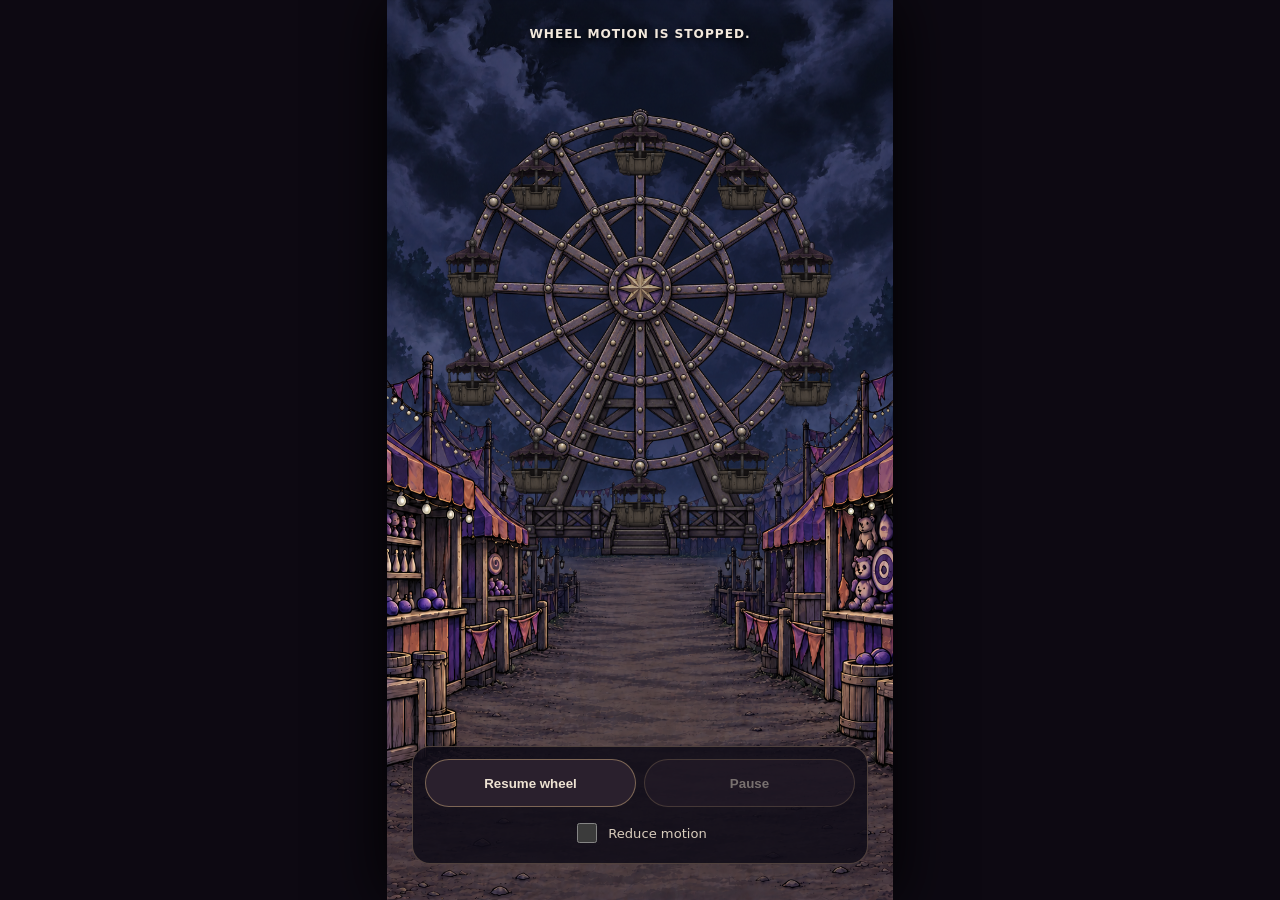
<file: Assets/story-wheel/prototype.html>
<!doctype html><html lang="en"><head><meta charset="UTF-8"><meta name="viewport" content="width=device-width,initial-scale=1,viewport-fit=cover"><title>Ferris wheel motion prototype</title><link rel="stylesheet" href="prototype.css"></head><body><main class="prototype">
<img class="background" src="wheel-background-clean-v1.png" alt="An unlit abandoned fairground midway"><img class="support" src="wheel-support-v2.png" alt="">
<div class="rotor" id="rotor" role="img" aria-label="A weathered Ferris wheel with ten hanging carriages"><img class="wheel-frame" src="wheel-frame-v1.png" alt="">
<div class="carriage-arm" style="--slot:0"><img src="wheel-carriage-v1.png" alt=""></div><div class="carriage-arm" style="--slot:1"><img src="wheel-carriage-v1.png" alt=""></div><div class="carriage-arm" style="--slot:2"><img src="wheel-carriage-v1.png" alt=""></div><div class="carriage-arm" style="--slot:3"><img src="wheel-carriage-v1.png" alt=""></div><div class="carriage-arm" style="--slot:4"><img src="wheel-carriage-v1.png" alt=""></div><div class="carriage-arm" style="--slot:5"><img src="wheel-carriage-v1.png" alt=""></div><div class="carriage-arm" style="--slot:6"><img src="wheel-carriage-v1.png" alt=""></div><div class="carriage-arm" style="--slot:7"><img src="wheel-carriage-v1.png" alt=""></div><div class="carriage-arm" style="--slot:8"><img src="wheel-carriage-v1.png" alt=""></div><div class="carriage-arm" style="--slot:9"><img src="wheel-carriage-v1.png" alt=""></div></div>
<img class="foreground" src="wheel-foreground-booths-v1.png" alt=""><section class="controls" aria-label="Prototype controls"><button id="start" type="button">Start wheel</button><button id="pause" type="button" disabled>Pause</button><label><input id="reduce" type="checkbox"> Reduce motion</label></section><p class="status" id="status" role="status">Wheel motion is stopped.</p></main><script src="prototype.js"></script></body></html>
</file>
<file: styles.css>
:root {
  color-scheme: dark;
  font-family: Georgia, "Times New Roman", serif;
  --ink: #fff3d4;
  --orange: #f2a33a;
  --night: #100c18;
}

* { box-sizing: border-box; }

html, body { margin: 0; min-height: 100%; background: #08060d; }

body { overflow: hidden; }

button, input { font: inherit; }

button:focus-visible, input:focus-visible {
  outline: 3px solid #fff3a6;
  outline-offset: 4px;
}

.app {
  position: fixed;
  inset: 0;
  display: grid;
  place-items: center;
  background: radial-gradient(circle at 50% 30%, #38233a, var(--night) 65%);
}

.intro {
  position: absolute;
  z-index: 50;
  inset: 0;
  display: grid;
  place-items: center;
  padding: 24px;
  background:
    linear-gradient(#100b17aa, #100b17ee),
    url("Assets/opening-scene/corn-path.png") center / cover;
  transition: opacity 500ms ease, visibility 500ms;
}

.intro.is-gone { opacity: 0; visibility: hidden; pointer-events: none; }

.intro__panel {
  width: min(100%, 420px);
  padding: 36px 26px 28px;
  text-align: center;
  border: 1px solid #e7ac5c66;
  border-radius: 24px;
  background: #16101ee8;
  box-shadow: 0 20px 80px #000b;
}

.eyebrow { margin: 0; color: var(--orange); text-transform: uppercase; letter-spacing: .22em; font: 700 .74rem system-ui; }
h1 { margin: 10px 0 8px; color: var(--ink); font-size: clamp(2.5rem, 12vw, 4.2rem); line-height: .9; text-shadow: 0 3px 0 #6d321d; }
.intro p:not(.eyebrow) { color: #d9c9bd; }

.motion-choice { display: flex; justify-content: center; gap: 10px; align-items: center; margin: 24px 0 16px; font-family: system-ui; }
.motion-choice input { width: 22px; height: 22px; accent-color: #c56e2e; }

.enter-button {
  min-height: 50px;
  width: 100%;
  border: 1px solid #ffc878;
  border-radius: 999px;
  color: #1a1013;
  background: linear-gradient(#ffc164, #c7662d);
  font-weight: 800;
  cursor: pointer;
}
.enter-button:disabled { cursor: wait; opacity: .7; }
.intro .sound-note { font: .8rem system-ui; color: #d9c9bd; }
.sound-credits { font: .75rem system-ui; color: #d9c9bd; text-align: left; max-height: 150px; overflow-y: auto; }
.sound-credits summary { cursor: pointer; text-align: center; padding: 8px; }
.sound-credits ul { padding-left: 20px; }
.sound-credits li { margin-block: 8px; }
.sound-credits a { color: #ffd191; }
.app:not(.has-entered) * { animation-play-state: paused !important; }

.scene {
  position: relative;
  height: 100dvh;
  width: min(100vw, calc(100dvh * .563));
  max-height: 100dvh;
  overflow: hidden;
  isolation: isolate;
  background: linear-gradient(#100c1f 0 28%, #39202b 47%, #1a1116);
  box-shadow: 0 0 80px #000;
}

.fog-filters { position: absolute; width: 0; height: 0; }
.sky, .art-layers, .story-layer, .midway-layer, .ground-fog, .fireflies { position: absolute; inset: 0; }
.art-layers { z-index: 1; width: 100%; height: 100%; pointer-events: none; }

.scene.is-camera-moving .sky,
.scene.is-camera-moving .art-layers,
.scene.is-camera-moving .ground-fog,
.scene.is-camera-moving .fireflies {
  animation: camera-push 2s cubic-bezier(.3, .68, .25, 1) both;
}
.scene.is-midway-zoomed .sky,
.scene.is-midway-zoomed .art-layers,
.scene.is-midway-zoomed .ground-fog,
.scene.is-midway-zoomed .fireflies {
  transform: scale(1.72);
  transform-origin: 50% 61%;
}

.sky { z-index: 2; overflow: hidden; pointer-events: none; }
.cloud { position: absolute; width: 60%; height: 9%; border-radius: 50%; filter: blur(16px); background: #89708b24; animation: drift 22s linear infinite; }
.cloud--one { top: 8%; left: -65%; }
.cloud--two { top: 18%; left: -70%; animation-delay: -11s; animation-duration: 29s; }

.ground-fog { z-index: 4; overflow: hidden; pointer-events: none; filter: url("#ambient-fog-noise"); }
.ground-fog::after {
  content: "";
  position: absolute;
  inset: 43% -20% -8%;
  background: linear-gradient(180deg, transparent, #a9a2b026 38%, #c2bbc833 68%, #77717d2b);
  filter: blur(12px);
  animation: ground-fog-veil 11s ease-in-out infinite alternate;
}
.ground-fog i {
  position: absolute;
  left: -40%;
  top: 39%;
  width: 100%;
  height: 27%;
  border-radius: 50%;
  background: radial-gradient(ellipse, #e2dce252 0 20%, #b4acb93d 45%, #81798926 64%, transparent 78%);
  filter: blur(11px);
  opacity: .56;
  animation: ground-fog-drift 8s ease-in-out infinite alternate;
}
.ground-fog i:nth-child(2) { left: 28%; top: 51%; width: 110%; height: 25%; opacity: .5; animation-delay: -4s; animation-duration: 11s; }
.ground-fog i:nth-child(3) { left: -18%; top: 66%; width: 135%; height: 27%; opacity: .43; animation-delay: -8s; animation-duration: 14s; }

.rustle-stalks {
  transform-box: view-box;
  pointer-events: none;
}
[hidden] { display: none !important; }

.fireflies { z-index: 8; pointer-events: none; }
.fireflies i { position: absolute; width: 4px; height: 4px; border-radius: 50%; background: #ffc85a; box-shadow: 0 0 9px 3px #e89632; animation: float 5s ease-in-out infinite alternate; }
.fireflies i:nth-child(1) { left: 12%; top: 64%; }
.fireflies i:nth-child(2) { left: 82%; top: 58%; animation-delay: -1s; }
.fireflies i:nth-child(3) { left: 24%; top: 48%; animation-delay: -3s; }
.fireflies i:nth-child(4) { left: 72%; top: 73%; animation-delay: -2s; }
.fireflies i:nth-child(5) { left: 42%; top: 63%; animation-delay: -4s; }
.fireflies i:nth-child(6) { left: 91%; top: 46%; animation-delay: -2.5s; }

.story-layer { z-index: 10; pointer-events: none; transition: opacity 450ms ease; }
.scene.is-story-focusing .story-layer {
  opacity: 0;
  transition-duration: 900ms;
}
.scene.is-story-focused .story-layer { opacity: 0; }
.scarecrow-character {
  position: absolute;
  width: 61%;
  left: 19%;
  bottom: 10%;
  aspect-ratio: 2 / 3;
  transform-origin: 18% 100%;
}
.scene.is-ushered .scarecrow-character { transform: translate(-25%, 8%) scale(.58); }
.scene.is-usher-transition .scarecrow-character { animation: scarecrow-to-usher 2.4s cubic-bezier(.2, .72, .25, 1) both; }
.contact-shadow { position: absolute; left: 9%; bottom: 1.4%; width: 68%; height: 3.5%; border-radius: 50%; background: #160d09; filter: blur(4px); opacity: 0; }
.scarecrow-art { position: absolute; inset: 0; width: 100%; height: 100%; overflow: visible; }
.scarecrow, .scarecrow-hand { opacity: 0; }
.welcome-sign { opacity: 0; }
.eyes {
  position: absolute;
  z-index: 2;
  inset: 0;
  opacity: 0;
  filter: brightness(.25);
  transition: opacity 800ms ease, filter 800ms ease;
}
.eyes i {
  position: absolute;
  left: 42%;
  top: 14.7%;
  width: 2.2%;
  height: 1.4%;
  transform: translate(-50%, -50%);
  border-radius: 50%;
  background: #ffb128;
  box-shadow: 0 0 5px 1px #ff9b1f, 0 0 13px 4px #d65316aa;
  animation: eye-flicker 1.35s steps(2, end) infinite;
}
.eyes i:last-child {
  left: 48.4%;
  top: 17.8%;
  width: 1.9%;
  height: 1.3%;
  animation-delay: -.42s;
}
.lightning { position: absolute; z-index: 6; inset: 0; opacity: 0; background: #fff8da; mix-blend-mode: screen; }
.reveal-fog { position: absolute; z-index: 4; inset: 0; overflow: hidden; pointer-events: none; filter: url("#reveal-fog-noise"); }
.reveal-fog i {
  position: absolute;
  left: -32%;
  top: 25%;
  width: 105%;
  height: 45%;
  border-radius: 50%;
  background: radial-gradient(ellipse, #f4f0f2d8 0 24%, #d2cbd2bd 43%, #99909d92 62%, transparent 80%);
  filter: blur(12px);
  opacity: 0;
  transform: translate3d(-12%, 8%, 0) scale(.8);
}
.reveal-fog i:nth-child(2) { left: 18%; top: 32%; width: 115%; transform: translate3d(14%, -4%, 0) scale(.75); }
.reveal-fog i:nth-child(3) { left: -20%; top: 47%; width: 92%; height: 35%; transform: translate3d(-8%, 3%, 0) scale(.85); }
.reveal-fog i:nth-child(4) { left: 30%; top: 52%; width: 90%; height: 30%; transform: translate3d(10%, 6%, 0) scale(.8); }

.story-layer.is-playing .eyes { animation: eyes-awaken 8s ease-in-out forwards; }
.story-layer.is-playing .lightning { animation: flash 8s linear forwards; }
.story-layer.is-playing .reveal-fog i { animation: reveal-fog-left 8s ease-out forwards; }
.story-layer.is-playing .reveal-fog i:nth-child(even) { animation-name: reveal-fog-right; }
.story-layer.is-playing .scarecrow, .story-layer.is-playing .scarecrow-hand { animation: scarecrow-story 8s steps(1, end) forwards; }
.story-layer.is-playing .welcome-sign { animation: sign-presentation 8s linear forwards; }
.story-layer.is-playing .contact-shadow { animation: shadow-story 8s steps(1, end) forwards; }
.story-layer.is-watching .eyes { opacity: 1; filter: brightness(1); }
.story-layer.is-revealed .scarecrow, .story-layer.is-revealed .scarecrow-hand { opacity: 1; }
.story-layer.is-revealed .welcome-sign { opacity: 1; transform: none; }
.story-layer.is-revealed .contact-shadow { opacity: .6; }
.story-layer.is-revealed .eyes { opacity: .8; filter: brightness(.8); }
.eye-trigger { position: absolute; left: 35%; top: 9%; width: 23%; height: 17%; min-width: 48px; min-height: 48px; border: 0; background: transparent; pointer-events: auto; cursor: pointer; }

.midway-layer { z-index: 12; pointer-events: none; }
.magician-story { position: absolute; inset: 0; pointer-events: none; }
.tent-stage {
  position: absolute;
  left: 34%;
  top: 55%;
  width: 32%;
  height: 23%;
  opacity: 0;
  overflow: hidden;
  clip-path: polygon(8% 0, 92% 0, 100% 100%, 0 100%);
}
.stage-interior {
  position: absolute;
  inset: 0;
  background: radial-gradient(ellipse at 50% 70%, #261423b8 0 28%, transparent 72%);
}
.magician { position: absolute; left: 8%; bottom: -2%; width: 84%; height: 96%; opacity: 0; transform-origin: 50% 96%; }
.magician-pose { position: absolute; inset: 0; width: 100%; height: 100%; object-fit: contain; opacity: 0; }
.magician-particles, .rabbit-particles { position: absolute; pointer-events: none; }
.magician-particles { z-index: 2; inset: 3% 13% 0; }
.magician-particles::before {
  content: "";
  position: absolute;
  inset: 8% 5% 0;
  opacity: 0;
  background: radial-gradient(ellipse at 50% 68%, #9e6dbf66 0 18%, #d49a4b38 36%, transparent 70%);
  filter: blur(5px);
}
.magician-particles i, .rabbit-particles i {
  position: absolute;
  width: calc(var(--size, 4px) * 1.55);
  height: calc(var(--size, 4px) * 1.55);
  border-radius: 50%;
  opacity: 0;
  background: var(--color, #e8a94f);
  box-shadow: 0 0 4px var(--color, #e8a94f), 0 0 9px var(--glow, #9f5fc7a8);
  mix-blend-mode: screen;
}
.magician-particles i {
  width: calc(var(--size, 4px) * 3);
  height: calc(var(--size, 4px) * 3);
  box-shadow: 0 0 7px var(--color, #e8a94f), 0 0 16px var(--glow, #9f5fc7d9);
}
.magician-particles i:nth-child(1) { left: 20%; top: 72%; --dx: -18px; --dy: -58px; --size: 3px; }
.magician-particles i:nth-child(2) { left: 28%; top: 48%; --dx: -23px; --dy: -42px; --color: #aa72d3; }
.magician-particles i:nth-child(3) { left: 36%; top: 82%; --dx: -8px; --dy: -70px; --size: 2px; }
.magician-particles i:nth-child(4) { left: 43%; top: 32%; --dx: -12px; --dy: -54px; --color: #b777da; --size: 3px; }
.magician-particles i:nth-child(5) { left: 50%; top: 64%; --dx: 5px; --dy: -68px; --size: 5px; }
.magician-particles i:nth-child(6) { left: 56%; top: 19%; --dx: 12px; --dy: -43px; --size: 2px; }
.magician-particles i:nth-child(7) { left: 63%; top: 78%; --dx: 14px; --dy: -63px; --color: #a86ed0; }
.magician-particles i:nth-child(8) { left: 70%; top: 44%; --dx: 22px; --dy: -50px; --size: 3px; }
.magician-particles i:nth-child(9) { left: 77%; top: 67%; --dx: 27px; --dy: -71px; --color: #b776d7; --size: 2px; }
.magician-particles i:nth-child(10) { left: 32%; top: 62%; --dx: -16px; --dy: -83px; --size: 2px; }
.magician-particles i:nth-child(11) { left: 60%; top: 53%; --dx: 17px; --dy: -76px; --size: 4px; }
.magician-particles i:nth-child(12) { left: 48%; top: 89%; --dx: 2px; --dy: -91px; --color: #a66dce; --size: 3px; }
.spectral-bunny {
  position: absolute;
  z-index: 4;
  left: 48%;
  top: 57%;
  width: 24%;
  height: 18%;
  opacity: 0;
  object-fit: contain;
  filter: brightness(1.08) saturate(.82) drop-shadow(0 0 7px #8b62d7aa);
}
.rabbit-particles { z-index: 3; left: 49%; top: 59%; width: 18%; height: 12%; opacity: 0; }
.rabbit-particles i { --color: #a889d2; --glow: #70529ec2; }
.rabbit-particles i:nth-child(1) { left: 8%; top: 58%; --tx: -35px; --ty: 12px; --size: 3px; }
.rabbit-particles i:nth-child(2) { left: 21%; top: 32%; --tx: -43px; --ty: -8px; --size: 2px; }
.rabbit-particles i:nth-child(3) { left: 34%; top: 72%; --tx: -52px; --ty: 17px; --size: 4px; }
.rabbit-particles i:nth-child(4) { left: 48%; top: 43%; --tx: -38px; --ty: -16px; --size: 3px; }
.rabbit-particles i:nth-child(5) { left: 61%; top: 65%; --tx: -59px; --ty: 9px; --size: 2px; }
.rabbit-particles i:nth-child(6) { left: 73%; top: 25%; --tx: -47px; --ty: -21px; --size: 3px; }
.rabbit-particles i:nth-child(7) { left: 84%; top: 55%; --tx: -66px; --ty: 14px; --size: 4px; }
.rabbit-particles i:nth-child(8) { left: 42%; top: 15%; --tx: -54px; --ty: -27px; --size: 2px; }
.rabbit-particles i:nth-child(9) { left: 91%; top: 77%; --tx: -72px; --ty: 22px; --size: 3px; }
.bunny-pawprints {
  position: absolute;
  z-index: 3;
  right: 7%;
  top: 53%;
  width: 31%;
  height: 19%;
  opacity: 0;
  object-fit: contain;
  transform: rotate(-18deg);
  filter: brightness(.8) saturate(.72);
}
.magician-replay {
  position: absolute;
  z-index: 8;
  left: 41%;
  top: 58%;
  width: 18%;
  height: 15%;
  min-width: 48px;
  min-height: 48px;
  border: 0;
  background: transparent;
  pointer-events: auto;
  cursor: pointer;
}
.scene.is-magician-playing .tent-stage { animation: stage-story 8s linear both; }
.scene.is-magician-playing .magician { animation: magician-story 8s ease-in-out both; }
.scene.is-magician-playing .magician-pose--entrance { animation: magician-entrance-pose 8s linear both; }
.scene.is-magician-playing .magician-pose--flourish { animation: magician-flourish-pose 8s linear both; }
.scene.is-magician-playing .magician-pose--bow { animation: magician-bow-pose 8s linear both; }
.scene.is-magician-playing .magician-particles::before { animation: magician-dust-cloud 8s ease-out both; }
.scene.is-magician-playing .magician-particles i { animation: magician-mote 8s cubic-bezier(.2, .65, .35, 1) both; }
.scene.is-magician-playing .spectral-bunny { animation: bunny-escape 8s ease-in-out both; }
.scene.is-magician-playing .rabbit-particles { animation: rabbit-particle-flight 8s ease-in-out both; }
.scene.is-magician-playing .rabbit-particles i { animation: rabbit-mote 8s ease-out both; }
.scene.is-magician-playing .bunny-pawprints { animation: pawprint-story 8s linear both; }
.scene.is-midway-ready.is-magician-playing .tent-pennant-visuals { opacity: 0; }
.scene.is-story-focusing .tent-pennant-visuals { animation: pennants-dissolve 1.15s ease-in both; }
.scene.is-story-focused .tent-pennant-visuals { opacity: 0; }
.scene.is-magician-complete .bunny-pawprints { opacity: .72; }
.story-focus-fog {
  position: absolute;
  z-index: 15;
  inset: 35% -25% 4%;
  opacity: 0;
  pointer-events: none;
  background:
    radial-gradient(ellipse at 25% 55%, #d4ccd7d9 0 12%, #8e85958f 34%, transparent 66%),
    radial-gradient(ellipse at 75% 45%, #ddd5ded1 0 14%, #81788791 36%, transparent 68%);
  filter: blur(14px);
  transform: translateY(18%) scale(.88);
}
.scene.is-story-focusing .story-focus-fog { animation: story-focus-fog 1.6s ease-in-out both; }
.scene.is-story-focusing .sky,
.scene.is-story-focusing .art-layers,
.scene.is-story-focusing .ground-fog,
.scene.is-story-focusing .fireflies { animation: story-focus-camera 1.6s cubic-bezier(.32, .7, .28, 1) both; }
.scene.is-story-focused .sky,
.scene.is-story-focused .art-layers,
.scene.is-story-focused .ground-fog,
.scene.is-story-focused .fireflies {
  transform: scale(2.45);
  transform-origin: 50% 68%;
}
.scene.is-story-focusing .magician-story { animation: story-layer-focus 1.6s cubic-bezier(.32, .7, .28, 1) both; }
.scene.is-story-focused .magician-story { transform: scale(1.424); transform-origin: 50% 68%; }

.wheel-scene {
  position: absolute;
  z-index: 16;
  inset: 0;
  visibility: hidden;
  overflow: hidden;
  pointer-events: none;
}
.wheel-scene__background { position: absolute; inset: 0; width: 100%; height: 100%; object-fit: cover; opacity: 0; }
.wheel-scene__rabbit {
  position: absolute;
  z-index: 2;
  left: 31%;
  top: 73%;
  width: 34%;
  opacity: 0;
  filter: brightness(1.05) saturate(.78) drop-shadow(0 0 7px #7751b99c);
  transform-origin: 50% 80%;
}
.wheel-scene__pawprints {
  position: absolute;
  z-index: 1;
  left: 35%;
  top: 53%;
  width: 31%;
  height: 29%;
  object-fit: contain;
  opacity: 0;
  transform: rotate(123deg);
  filter: brightness(.72) saturate(.65);
}
.wheel-scene__fog {
  position: absolute;
  z-index: 4;
  inset: 24% -32% -8%;
  opacity: 0;
  pointer-events: none;
  background:
    radial-gradient(ellipse at 24% 58%, #e0d9e4ed 0 16%, #8f8797b8 38%, transparent 68%),
    radial-gradient(ellipse at 76% 48%, #d7d0dbe8 0 18%, #817987ad 40%, transparent 70%);
  filter: blur(15px);
  transform: translateY(18%) scale(.84);
}
.wheel-scene__replays {
  position: absolute;
  z-index: 5;
  left: 5%;
  right: 5%;
  bottom: max(3%, env(safe-area-inset-bottom));
  display: flex;
  justify-content: space-between;
  opacity: 0;
  pointer-events: none;
}
.wheel-scene__replays button {
  min-width: 48px;
  min-height: 48px;
  padding: 8px 11px;
  border: 1px solid #bfae9270;
  border-radius: 999px;
  color: #d8cfbf;
  background: #100d18c7;
  font: 700 .68rem system-ui;
  letter-spacing: .04em;
  cursor: pointer;
}
#wheel-story-start {
  position: absolute;
  z-index: 8;
  left: 34%;
  top: 52%;
  width: 32%;
  height: 30%;
  min-width: 48px;
  min-height: 72px;
  padding: 0;
  border: 0;
  background: transparent;
  color: transparent;
  pointer-events: none;
  cursor: pointer;
}
#wheel-story-start:focus-visible { outline: 2px solid #d7b078; outline-offset: 4px; border-radius: 45%; }
.scene.is-wheel-ready:not(.is-wheel-story) #wheel-story-start { pointer-events: auto; }
.scene.is-wheel-story-complete #wheel-story-start { pointer-events: auto; }
.scene.is-wheel-transitioning .wheel-scene,
.scene.is-wheel-ready .wheel-scene,
.scene.is-corn-return .wheel-scene { visibility: visible; }
.scene.is-wheel-transitioning .wheel-scene__background { animation: wheel-background-arrive 2.6s ease-in-out both; }
.scene.is-wheel-transitioning .wheel-scene__fog { animation: wheel-transition-fog 2.6s ease-in-out both; }
.scene.is-wheel-transitioning .wheel-scene__rabbit { animation: wheel-rabbit-run 2.6s cubic-bezier(.34, .58, .32, 1) both; }
.scene.is-wheel-transitioning .wheel-scene__pawprints { animation: wheel-pawprints-arrive 2.6s linear both; }
.scene.is-wheel-transitioning .story-wheel__support,
.scene.is-wheel-transitioning .story-wheel__rotor { animation:wheel-rig-arrive 2.6s cubic-bezier(.2,.72,.28,1) both; }
.scene.is-wheel-ready .wheel-scene__background { opacity: 1; }
.scene.is-wheel-ready .wheel-scene__pawprints { opacity: .68; }
.scene.is-wheel-ready .wheel-scene__replays { opacity: 1; pointer-events: auto; }
.scene.is-wheel-ready .status { left: 44%; width: 68%; }
.scene.is-wheel-ready .hint { bottom: max(11%, env(safe-area-inset-bottom)); }
.story-wheel__support { position:absolute; z-index:2; width:48%; left:26%; top:30%; filter:brightness(.68) saturate(.64) hue-rotate(5deg); }
.story-wheel__rotor { --turn:0deg; position:absolute; z-index:3; width:76%; aspect-ratio:1; left:12%; top:11.5%; transform:rotate(var(--turn)); transform-origin:50% 50%; }
.story-wheel__frame { position:absolute; inset:0; width:100%; height:100%; }
.story-wheel__finale { position:absolute; z-index:1; inset:0; opacity:0; pointer-events:none; }
.story-wheel__finale i { position:absolute; left:var(--x); top:var(--y); width:2.1%; aspect-ratio:1; border-radius:50%; background:#ffe4a6; box-shadow:0 0 5px 2px #e99b3e; transform:translate(-50%,-50%); }
.story-wheel__carriage { position:absolute; inset:0; transform:rotate(calc(var(--slot) * 36deg)); }
.story-wheel__carriage::after { content:""; position:absolute; z-index:1; left:49.35%; top:3.2%; width:1.3%; height:1.8%; border:1px solid #17131a; border-radius:999px; background:linear-gradient(90deg,#2e2732,#766675 48%,#302833); transform:rotate(calc((var(--slot) * -36deg) - var(--turn))); transform-origin:50% 0; }
.story-wheel__carriage img { position:absolute; z-index:2; width:17%; left:41.5%; top:2.15%; transform:rotate(calc((var(--slot) * -36deg) - var(--turn))); transform-origin:50% 13.5%; filter:brightness(.68) saturate(.52) hue-rotate(7deg); }
.story-wheel__foreground { position:absolute; z-index:4; inset:0; width:100%; height:100%; object-fit:cover; pointer-events:none; }
.story-wheel__carriage-light { position:absolute; z-index:3; left:45%; top:7%; width:10%; aspect-ratio:1; border-radius:50%; opacity:0; background:radial-gradient(circle,#fff4c8 0 9%,#e7ac59b8 20%,#bd71334f 46%,transparent 74%); pointer-events:none; transform-origin:50% 50%; }
.story-wheel__lights { position:absolute; z-index:5; inset:0; pointer-events:none; }
.story-wheel__lights i { position:absolute; width:5px; height:5px; border-radius:50%; background:#ffd18a; opacity:0; box-shadow:0 0 5px 2px #d88a38; }
.story-wheel__lights i:nth-child(1){left:6%;top:48.2%}.story-wheel__lights i:nth-child(2){left:11%;top:49.5%}.story-wheel__lights i:nth-child(3){left:16%;top:51.2%}.story-wheel__lights i:nth-child(4){left:21%;top:53.1%}.story-wheel__lights i:nth-child(5){left:26%;top:55.3%}.story-wheel__lights i:nth-child(6){right:26%;top:55.3%}.story-wheel__lights i:nth-child(7){right:21%;top:53.1%}.story-wheel__lights i:nth-child(8){right:16%;top:51.2%}.story-wheel__lights i:nth-child(9){right:11%;top:49.5%}.story-wheel__lights i:nth-child(10){right:6%;top:48.2%}
.story-wheel__particles { position:absolute; z-index:12; inset:0; opacity:0; overflow:hidden; pointer-events:none; background:radial-gradient(circle at 50% 48%,#21182d33,transparent 58%); }
.story-wheel__particles i { position:absolute; left:50%; top:48%; width:var(--size,3px); height:var(--size,3px); border-radius:50%; background:var(--color,#d6b16f); box-shadow:0 0 4px currentColor; opacity:0; transform:translate(-50%,-50%); }
.story-wheel__particles i:nth-child(3n){--color:#9a78b4;--size:4px}.story-wheel__particles i:nth-child(4n){--color:#e6c68c;--size:2px}.story-wheel__particles i:nth-child(5n){--color:#78608f;--size:5px}
.story-wheel__particles::before,.story-wheel__particles::after { content:""; position:absolute; inset:-24%; opacity:0; background-image:radial-gradient(circle,#e6c98d 0 1px,transparent 1.8px),radial-gradient(circle,#9675ad 0 1.4px,transparent 2.2px),radial-gradient(circle,#d8b46f 0 .8px,transparent 1.5px),radial-gradient(circle,#b292c4 0 1px,transparent 1.7px); background-position:0 0,11px 17px,23px 7px,7px 29px; background-size:29px 31px,37px 41px,23px 27px,43px 35px; }
.story-wheel__particles::after { transform:rotate(17deg) scale(1.08); background-size:41px 33px,27px 39px,31px 25px,35px 43px; filter:blur(.25px); }
.story-wheel__passenger { position:absolute; z-index:3; left:47.5%; top:8.4%; width:5%; height:6.2%; opacity:0; filter:drop-shadow(0 0 2px #050309); transform-origin:50% 50%; }
.story-wheel__passenger::before { content:""; position:absolute; left:31%; top:0; width:38%; aspect-ratio:1; border-radius:50%; background:#09080c; }
.story-wheel__passenger::after { content:""; position:absolute; left:7%; right:7%; top:22%; bottom:0; background:#0b0910; clip-path:polygon(32% 0,68% 0,100% 24%,78% 34%,74% 100%,26% 100%,22% 34%,0 24%); }
.scene.is-wheel-story .story-wheel__rotor { animation:story-wheel-turn 16s cubic-bezier(.42,0,.32,1) both; }
.scene.is-wheel-ready:not(.is-wheel-story):not(.is-wheel-story-complete) .wheel-scene__pawprints { animation:track-invitation 1.8s ease-in-out infinite; }
.scene.is-wheel-story .story-wheel__finale { animation:wheel-finale 16s ease-out both; }
.scene.is-wheel-story .story-wheel__frame { animation:wheel-frame-finale 16s ease-out both; }
.scene.is-wheel-story .story-wheel__carriage img,
.scene.is-wheel-story .story-wheel__carriage::after { animation:story-carriage-upright 16s cubic-bezier(.42,0,.32,1) both; }
.scene.is-wheel-story .story-wheel__passenger { animation:story-passenger-upright 16s cubic-bezier(.42,0,.32,1) both; }
.scene.is-wheel-story .story-wheel__passenger--left { animation-name:story-passenger-upright,passenger-left; animation-duration:16s,12s; animation-timing-function:cubic-bezier(.42,0,.32,1),steps(1,end); }
.scene.is-wheel-story .story-wheel__passenger--right { animation-name:story-passenger-upright,passenger-right; animation-duration:16s,12s; animation-timing-function:cubic-bezier(.42,0,.32,1),steps(1,end); }
.scene.is-wheel-story .story-wheel__passenger--top { animation-name:story-passenger-upright,passenger-top; animation-duration:16s,12s; animation-timing-function:cubic-bezier(.42,0,.32,1),steps(1,end); }
.scene.is-wheel-story .story-wheel__carriage-light { animation:story-passenger-upright 16s cubic-bezier(.42,0,.32,1) both; }
.scene.is-wheel-story .story-wheel__carriage-light--left { animation-name:story-passenger-upright,passenger-left-light; animation-duration:16s,12s; animation-timing-function:cubic-bezier(.42,0,.32,1),steps(1,end); }
.scene.is-wheel-story .story-wheel__carriage-light--right { animation-name:story-passenger-upright,passenger-right-light; animation-duration:16s,12s; animation-timing-function:cubic-bezier(.42,0,.32,1),steps(1,end); }
.scene.is-wheel-story .story-wheel__carriage-light--top { animation-name:story-passenger-upright,passenger-top-light; animation-duration:16s,12s; animation-timing-function:cubic-bezier(.42,0,.32,1),steps(1,end); }
.scene.is-wheel-story .wheel-scene__replays { opacity:0; pointer-events:none; }
.scene.is-wheel-story .story-wheel__lights i { animation:story-wheel-light 16s steps(1,end) both; animation-delay:calc(var(--light,0) * .35s); }
.scene.is-wheel-story .story-wheel__lights i:nth-child(1),.scene.is-wheel-story .story-wheel__lights i:nth-child(10){--light:0}.scene.is-wheel-story .story-wheel__lights i:nth-child(2),.scene.is-wheel-story .story-wheel__lights i:nth-child(9){--light:1}.scene.is-wheel-story .story-wheel__lights i:nth-child(3),.scene.is-wheel-story .story-wheel__lights i:nth-child(8){--light:2}.scene.is-wheel-story .story-wheel__lights i:nth-child(4),.scene.is-wheel-story .story-wheel__lights i:nth-child(7){--light:3}.scene.is-wheel-story .story-wheel__lights i:nth-child(5),.scene.is-wheel-story .story-wheel__lights i:nth-child(6){--light:4}
.scene.is-wheel-story-complete .story-wheel__rotor { transform:rotate(58deg); }
.scene.is-wheel-story-complete .story-wheel__carriage img,
.scene.is-wheel-story-complete .story-wheel__carriage::after { transform:rotate(calc((var(--slot) * -36deg) - 58deg)); }
.scene.is-wheel-story-complete .story-wheel__passenger { opacity:0; transform:rotate(calc((var(--slot) * -36deg) - 58deg)); }
.scene.is-wheel-story-complete .story-wheel__lights i { opacity:.62; }
.scene.is-wheel-story-complete .story-wheel__finale { opacity:.5; }
.scene.is-wheel-story-complete .story-wheel__frame { filter:brightness(1.08) drop-shadow(0 0 5px #bd7133); }
.scene.is-wheel-ending .story-wheel__rotor,
.scene.is-wheel-ending .story-wheel__support,
.scene.is-wheel-ending .story-wheel__lights { animation:wheel-sweep-dark 1.6s ease-in both; }
.scene.is-wheel-ending .story-wheel__particles { animation:particle-veil 4.5s ease-in-out both; }
.scene.is-wheel-ending .story-wheel__particles::before { animation:particle-field 4.3s cubic-bezier(.16,.68,.2,1) both; }
.scene.is-wheel-ending .story-wheel__particles::after { animation:particle-field-reverse 4.3s .08s cubic-bezier(.16,.68,.2,1) both; }
.scene.is-wheel-ending .story-wheel__particles i { animation:particle-burst 4.1s cubic-bezier(.14,.7,.22,1) both; animation-delay:calc(var(--particle,0) * 24ms); }
.scene.is-corn-return .story-wheel__particles { opacity:1; background-color:#100b18; animation:particle-clear 1.35s ease-in-out both; }
.scene.is-corn-return .story-wheel__rotor,
.scene.is-corn-return .story-wheel__support,
.scene.is-corn-return .story-wheel__foreground,
.scene.is-corn-return .story-wheel__lights,
.scene.is-corn-return .wheel-scene__rabbit,
.scene.is-corn-return .wheel-scene__pawprints,
.scene.is-corn-return .wheel-scene__replays { opacity:0 !important; }
.scene.is-corn-return .story-wheel__particles::before,
.scene.is-corn-return .story-wheel__particles::after { opacity:.35; animation:particle-field-clear 1.35s ease-out both; }
.scene.is-wheel-ending .story-wheel__particles i:nth-child(1){--particle:1;--x:-160px;--y:-280px}.scene.is-wheel-ending .story-wheel__particles i:nth-child(2){--particle:2;--x:140px;--y:-300px}.scene.is-wheel-ending .story-wheel__particles i:nth-child(3){--particle:3;--x:-120px;--y:260px}.scene.is-wheel-ending .story-wheel__particles i:nth-child(4){--particle:4;--x:170px;--y:250px}.scene.is-wheel-ending .story-wheel__particles i:nth-child(5){--particle:5;--x:-190px;--y:-100px}.scene.is-wheel-ending .story-wheel__particles i:nth-child(6){--particle:6;--x:185px;--y:80px}.scene.is-wheel-ending .story-wheel__particles i:nth-child(7){--particle:7;--x:-70px;--y:-340px}.scene.is-wheel-ending .story-wheel__particles i:nth-child(8){--particle:8;--x:65px;--y:330px}.scene.is-wheel-ending .story-wheel__particles i:nth-child(9){--particle:9;--x:-210px;--y:120px}.scene.is-wheel-ending .story-wheel__particles i:nth-child(10){--particle:10;--x:210px;--y:-140px}.scene.is-wheel-ending .story-wheel__particles i:nth-child(11){--particle:11;--x:-145px;--y:-210px}.scene.is-wheel-ending .story-wheel__particles i:nth-child(12){--particle:12;--x:125px;--y:190px}.scene.is-wheel-ending .story-wheel__particles i:nth-child(n+13){--x:0px;--y:-360px;--particle:6}
.is-reduced .scene.is-wheel-story .story-wheel__rotor { animation:none; transform:rotate(18deg); }
.is-reduced .scene.is-wheel-ready .wheel-scene__pawprints { animation:none; opacity:.78; }
.is-reduced .scene.is-wheel-story .story-wheel__carriage-light { animation:none; opacity:.45; transform:rotate(calc(var(--slot) * -36deg)); }
.is-reduced .scene.is-wheel-story .story-wheel__finale { animation:none; opacity:.5; }
.is-reduced .scene.is-wheel-story .story-wheel__frame { animation:none; filter:brightness(1.08) drop-shadow(0 0 5px #bd7133); }
.is-reduced .scene.is-wheel-story .story-wheel__carriage img,
.is-reduced .scene.is-wheel-story .story-wheel__carriage::after { animation:none; transform:rotate(calc((var(--slot) * -36deg) - 18deg)); }
.is-reduced .scene.is-wheel-story .story-wheel__passenger { animation:none; transform:rotate(calc(var(--slot) * -36deg)); }
@keyframes story-wheel-turn { 0%,18%{transform:rotate(0)} 100%{transform:rotate(58deg)} }
@keyframes story-carriage-upright { 0%,18%{transform:rotate(calc(var(--slot) * -36deg))} 100%{transform:rotate(calc((var(--slot) * -36deg) - 58deg))} }
@keyframes story-passenger-upright { 0%,18%{transform:rotate(calc(var(--slot) * -36deg))} 100%{transform:rotate(calc((var(--slot) * -36deg) - 58deg))} }
@keyframes track-invitation { 0%,100%{opacity:.54;filter:brightness(.72) saturate(.65)} 50%{opacity:.9;filter:brightness(1.08) saturate(.85) drop-shadow(0 0 5px #9271ad)} }
@keyframes wheel-rig-arrive { 0%,38%{opacity:0;transform:scale(.88);filter:brightness(.25)} 62%{opacity:.2;filter:brightness(.45)} 82%{opacity:1;transform:scale(1.025);filter:brightness(1.14)} 100%{opacity:1;transform:scale(1);filter:none} }
@keyframes passenger-left-light { 0%,25%{opacity:0} 26%,38%{opacity:.78} 39%,100%{opacity:0} }
@keyframes passenger-right-light { 0%,45%{opacity:0} 46%,58%{opacity:.78} 59%,100%{opacity:0} }
@keyframes passenger-top-light { 0%,65%{opacity:0} 66%,82%{opacity:.9} 83%,100%{opacity:0} }
@keyframes wheel-finale { 0%,62%{opacity:0;transform:scale(.98)} 66%{opacity:1;transform:scale(1.015)} 72%{opacity:.42;transform:scale(1)} 78%{opacity:1} 84%{opacity:.5} 90%{opacity:.92} 96%{opacity:.56} 100%{opacity:.5} }
@keyframes wheel-frame-finale { 0%,62%{filter:none} 66%{filter:brightness(1.4) drop-shadow(0 0 12px #f1b25c)} 72%{filter:brightness(1.08) drop-shadow(0 0 4px #bd7133)} 78%{filter:brightness(1.32) drop-shadow(0 0 10px #f1b25c)} 84%{filter:brightness(1.08) drop-shadow(0 0 5px #bd7133)} 90%{filter:brightness(1.25) drop-shadow(0 0 8px #e8a34b)} 100%{filter:brightness(1.08) drop-shadow(0 0 5px #bd7133)} }
@keyframes story-wheel-light { 0%,8%{opacity:0} 9%,62%{opacity:1} 66%{opacity:1;transform:scale(1.65);box-shadow:0 0 12px 5px #ffb64f} 72%{opacity:.72;transform:scale(1)} 78%{opacity:1;transform:scale(1.45)} 84%{opacity:.76;transform:scale(1)} 90%{opacity:1;transform:scale(1.3)} 100%{opacity:.78;transform:scale(1)} }
@keyframes passenger-left { 0%,25%{opacity:0} 26%,38%{opacity:.92} 39%,100%{opacity:0} }
@keyframes passenger-right { 0%,45%{opacity:0} 46%,58%{opacity:.92} 59%,100%{opacity:0} }
@keyframes passenger-top { 0%,65%{opacity:0} 66%,82%{opacity:.95} 83%,100%{opacity:0} }
@keyframes wheel-sweep-dark { 0%{opacity:1;filter:brightness(1)} 38%{opacity:.72;filter:brightness(.65)} 72%{opacity:.18;filter:brightness(.22)} 100%{opacity:0;filter:brightness(0)} }
@keyframes particle-veil { 0%{opacity:.15;background-color:transparent} 12%{opacity:1} 62%{opacity:1;background-color:#100b18e8} 100%{opacity:1;background-color:#100b18} }
@keyframes particle-burst { 0%{opacity:0;transform:translate(-50%,-50%) scale(.15)} 8%{opacity:1} 74%{opacity:.92;transform:translate(calc(-50% + var(--x)),calc(-50% + var(--y))) scale(1)} 100%{opacity:.25;transform:translate(calc(-50% + var(--x)),calc(-50% + var(--y))) scale(.45)} }
@keyframes particle-field { 0%{opacity:.1;transform:scale(.68) rotate(-8deg)} 14%{opacity:.95} 72%{opacity:.86;transform:scale(1.18) rotate(13deg)} 100%{opacity:.35;transform:scale(1.42) rotate(21deg)} }
@keyframes particle-field-reverse { 0%{opacity:.08;transform:scale(.7) rotate(19deg)} 16%{opacity:.9} 74%{opacity:.8;transform:scale(1.2) rotate(-12deg)} 100%{opacity:.3;transform:scale(1.45) rotate(-22deg)} }
@keyframes particle-clear { 0%{opacity:1;background-color:#100b18} 42%{opacity:.9;background-color:#100b18cc} 100%{opacity:0;background-color:transparent} }
@keyframes particle-field-clear { 0%{opacity:.38;transform:scale(1)} 100%{opacity:0;transform:scale(1.18)} }
.usher-fog {
  position: absolute;
  left: -16%;
  bottom: 5%;
  width: 82%;
  height: 38%;
  border-radius: 50%;
  background: radial-gradient(ellipse, #d8d1daaa 0 22%, #9b929f78 48%, transparent 74%);
  filter: blur(13px);
  opacity: 0;
  transform: translateX(-35%);
}
.scene.is-usher-transition .usher-fog { animation: usher-fog-pass 2.4s ease-in-out both; }
.tent-pennant-visuals { opacity: 0; transition: opacity 500ms ease; pointer-events: none; }
.scene.is-midway-ready .tent-pennant-visuals { opacity: 1; }
.tent-pennant-mark {
  fill: #f4cf8c;
  stroke: #321d31;
  stroke-width: 3;
  stroke-linecap: round;
  stroke-linejoin: round;
  paint-order: stroke fill;
  filter: drop-shadow(0 0 7px #f0a83dcc);
  transform-box: fill-box;
  transform-origin: center;
  transition: fill 320ms ease, stroke 320ms ease, filter 320ms ease;
}
.tent-pennant-mark circle { fill: #4b2745; stroke: none; }
.tent-pennant-mark--rabbit { stroke-width: 2.5; }
.scene.is-pennant-intro .tent-pennant-mark { animation: pennant-mark-settle 980ms cubic-bezier(.22, .72, .3, 1) both; }
.scene.is-pennant-intro .tent-pennant-visuals > g:nth-child(2) .tent-pennant-mark { animation-delay: 90ms; }
.scene.is-pennant-intro .tent-pennant-visuals > g:nth-child(3) .tent-pennant-mark { animation-delay: 180ms; }
.scene.is-pennant-intro .tent-pennant-visuals > g:nth-child(4) .tent-pennant-mark { animation-delay: 270ms; }
.tent-pennant-visuals > g.is-cued .tent-pennant-mark { animation: pennant-cue 580ms ease-out both; }
.tent-pennant-visuals > g.is-selected .tent-pennant-mark {
  fill: #93dc78;
  stroke: #18351f;
  filter: drop-shadow(0 0 5px #d9ffc7) drop-shadow(0 0 13px #45ad5a);
}
.scene.is-midway-mistake .tent-pennant-mark { opacity: .38; transform: translateY(5px) rotate(5deg); }
.pennants { position: absolute; inset: 0; opacity: 0; pointer-events: none; }
.scene.is-midway-ready .pennants { opacity: 1; }
.scene.is-midway-input .pennants { pointer-events: auto; }
.pennant {
  position: absolute;
  width: 48px;
  height: 52px;
  min-width: 48px;
  min-height: 48px;
  padding: 0;
  border: 0;
  background: transparent;
  opacity: 1;
  cursor: pointer;
}
.pennant:disabled { opacity: 1; cursor: default; }
.pennant--eye { left: 19%; top: 53%; }
.pennant--moon { left: 36%; top: 55%; }
.pennant--star { right: 36%; top: 55%; }
.pennant--rabbit { right: 19%; top: 53%; }
.rustle {
  position: absolute;
  z-index: 10;
  width: 72px;
  height: 72px;
  border: 0;
  border-radius: 50%;
  background: transparent;
  cursor: pointer;
  transition: left 500ms ease, top 500ms ease;
}
.rustle--one { left: 8%; top: 57%; width: 15%; height: 10%; }
.rustle--two { right: 8%; left: auto; top: 58%; width: 15%; height: 10%; }
.rustle[disabled] { opacity: 0; pointer-events: none; }

.hint, .status {
  position: absolute;
  z-index: 20;
  left: 50%;
  width: min(86%, 360px);
  margin: 0;
  transform: translateX(-50%);
  text-align: center;
  text-shadow: 0 2px 5px #000, 0 0 10px #000;
}
.hint { bottom: max(7%, env(safe-area-inset-bottom)); color: #f4d8b3; font-style: italic; }
.status { top: max(3%, env(safe-area-inset-top)); color: white; font: 700 .82rem system-ui; letter-spacing: .08em; text-transform: uppercase; }

.pause {
  position: absolute;
  z-index: 30;
  top: max(14px, env(safe-area-inset-top));
  right: max(14px, env(safe-area-inset-right));
  width: 48px;
  height: 48px;
  border: 1px solid #eab56d88;
  border-radius: 50%;
  color: white;
  background: #120d19cc;
  cursor: pointer;
}

.is-paused * { animation-play-state: paused !important; }
.is-paused .rustle, .is-paused .eye-trigger, .is-paused .pennant, .is-paused .magician-replay, .is-paused .wheel-scene__replays { pointer-events: none; }
.is-reduced .cloud, .is-reduced .ground-fog i, .is-reduced .fireflies i, .is-reduced .eyes i { animation: none; }
.is-reduced .ground-fog::after { animation: none; }
.is-reduced .rustle-stalks { animation: none; }
.is-reduced .rustle-stalks.is-active { filter: brightness(1.15); }
.is-reduced .story-layer.is-playing .welcome-sign { animation-name: sign-presentation-reduced; animation-timing-function: steps(1, end); }
.is-reduced .story-layer.is-playing .reveal-fog i { animation-name: reveal-fog-reduced; }
.is-reduced .scene.is-usher-transition .scarecrow-character { animation: none; transform: translate(-25%, 8%) scale(.58); }
.is-reduced .scene.is-usher-transition .usher-fog { animation-name: usher-fog-reduced; }
.is-reduced .scene.is-camera-moving .sky,
.is-reduced .scene.is-camera-moving .art-layers,
.is-reduced .scene.is-camera-moving .ground-fog,
.is-reduced .scene.is-camera-moving .fireflies { animation: none; transform: scale(1.72); transform-origin: 50% 61%; }
.is-reduced .scene.is-pennant-intro .tent-pennant-mark { animation: none; }
.is-reduced .tent-pennant-visuals > g.is-cued .tent-pennant-mark { animation: pennant-cue-reduced 500ms steps(1, end); }
.is-reduced .scene.is-magician-playing .magician { animation-name: magician-reduced; }
.is-reduced .scene.is-magician-playing .magician-pose--entrance { animation-name: magician-entrance-reduced; }
.is-reduced .scene.is-magician-playing .magician-pose--flourish { animation-name: magician-flourish-reduced; }
.is-reduced .scene.is-magician-playing .magician-pose--bow { animation-name: magician-bow-reduced; }
.is-reduced .scene.is-magician-playing .magician-particles { animation: magician-particle-glow 8s steps(1, end) both; }
.is-reduced .scene.is-magician-playing .magician-particles i { animation: none; }
.is-reduced .scene.is-magician-playing .spectral-bunny { animation-name: bunny-reduced; }
.is-reduced .scene.is-magician-playing .rabbit-particles { animation: rabbit-particle-glow 8s steps(1, end) both; }
.is-reduced .scene.is-magician-playing .rabbit-particles i { animation: none; }
.is-reduced .scene.is-magician-playing .bunny-pawprints { animation-name: pawprints-reduced; }
.is-reduced .scene.is-story-focusing .sky,
.is-reduced .scene.is-story-focusing .art-layers,
.is-reduced .scene.is-story-focusing .ground-fog,
.is-reduced .scene.is-story-focusing .fireflies { animation: none; transform: scale(2.45); transform-origin: 50% 68%; }
.is-reduced .scene.is-story-focusing .magician-story { animation: none; transform: scale(1.424); transform-origin: 50% 68%; }
.is-reduced .scene.is-story-focusing .tent-pennant-visuals { animation-name: pennants-dissolve-reduced; }
.is-reduced .scene.is-wheel-transitioning .wheel-scene__background { animation-name: wheel-background-reduced; }
.is-reduced .scene.is-wheel-transitioning .wheel-scene__fog { animation-name: wheel-transition-fog-reduced; }
.is-reduced .scene.is-wheel-transitioning .wheel-scene__rabbit { animation-name: wheel-rabbit-reduced; }
.is-reduced .scene.is-wheel-transitioning .wheel-scene__pawprints { animation-name: wheel-pawprints-reduced; }

/* WebKit can drop HTML layers that use an inline SVG displacement filter.
   Preserve the complete moving fog treatment there without the distortion. */
@supports (-webkit-touch-callout: none) {
  .ground-fog, .reveal-fog { filter: none; }
}

.sr-only { position: absolute; width: 1px; height: 1px; padding: 0; margin: -1px; overflow: hidden; clip: rect(0, 0, 0, 0); white-space: nowrap; border: 0; }

@keyframes drift { to { transform: translateX(275%); } }
@keyframes float { to { transform: translate(12px, -22px); opacity: .35; } }
@keyframes ground-fog-drift { to { transform: translate3d(58%, -9%, 0) scale(1.14); opacity: .32; } }
@keyframes ground-fog-veil { to { transform: translate3d(22%, -4%, 0) scale(1.08); opacity: .78; } }
@keyframes reveal-fog-left {
  0%, 47% { opacity: 0; transform: translate3d(-12%, 8%, 0) scale(.8); }
  48% { opacity: .88; transform: translate3d(0, 0, 0) scale(1.16); }
  54% { opacity: .7; }
  59%, 100% { opacity: 0; transform: translate3d(-38%, -8%, 0) scale(1.38); }
}
@keyframes reveal-fog-right {
  0%, 47% { opacity: 0; transform: translate3d(14%, -4%, 0) scale(.75); }
  48% { opacity: .86; transform: translate3d(0, 0, 0) scale(1.18); }
  54% { opacity: .68; }
  59%, 100% { opacity: 0; transform: translate3d(42%, -10%, 0) scale(1.42); }
}
@keyframes reveal-fog-reduced {
  0%, 47% { opacity: 0; }
  48% { opacity: .88; }
  59%, 100% { opacity: 0; }
}
@keyframes eyes-awaken {
  0% { opacity: .2; filter: brightness(.25); }
  7% { opacity: .5; filter: brightness(.5); }
  17% { opacity: .65; filter: brightness(.6); }
  28% { opacity: 1; filter: brightness(1); }
  47% { opacity: .72; filter: brightness(.72); }
  53%, 80% { opacity: 1; filter: brightness(1.15); }
  100% { opacity: .8; filter: brightness(.8); }
}
@keyframes eye-flicker {
  0%, 88% { opacity: 1; }
  89%, 94% { opacity: .55; }
  95%, 100% { opacity: .9; }
}
@keyframes flash { 0%, 46%, 54%, 100% { opacity: 0; } 48% { opacity: .9; } 50% { opacity: .2; } 52% { opacity: .75; } }
@keyframes scarecrow-story {
  0%, 47% { opacity: 0; }
  48% { opacity: 1; }
  69%, 100% { opacity: 1; }
}

@keyframes usher-fog-pass {
  0% { opacity: 0; transform: translateX(-35%) scale(.8); }
  28% { opacity: .78; }
  62% { opacity: .68; }
  100% { opacity: 0; transform: translateX(55%) scale(1.12); }
}
@keyframes scarecrow-to-usher {
  0%, 25% { transform: none; }
  82%, 100% { transform: translate(-25%, 8%) scale(.58); }
}
@keyframes usher-fog-reduced {
  0% { opacity: 0; }
  28%, 62% { opacity: .68; }
  100% { opacity: 0; }
}
@keyframes camera-push {
  from { transform: scale(1); transform-origin: 50% 61%; }
  to { transform: scale(1.72); transform-origin: 50% 61%; }
}
@keyframes pennant-mark-settle {
  0% { opacity: 0; transform: translateY(-8px) rotate(-8deg); }
  45% { opacity: 1; transform: translateY(2px) rotate(4deg); }
  72% { transform: translateY(-1px) rotate(-2deg); }
  100% { opacity: 1; transform: translateY(0) rotate(0); }
}
@keyframes pennant-cue {
  0% { filter: drop-shadow(0 0 7px #f0a83dcc); transform: rotate(0) scale(1); }
  35% { filter: drop-shadow(0 0 15px #ffd77d); transform: rotate(-10deg) scale(1.28); }
  68% { transform: rotate(7deg) scale(1.12); }
  100% { filter: drop-shadow(0 0 7px #f0a83dcc); transform: rotate(0) scale(1); }
}
@keyframes pennant-cue-reduced {
  0% { filter: drop-shadow(0 0 7px #f0a83dcc); }
  1%, 70% { filter: drop-shadow(0 0 18px #ffd77d); }
  71%, 100% { filter: drop-shadow(0 0 7px #f0a83dcc); }
}
@keyframes progress-celebrate {
  0%, 100% { transform: scale(1.2); }
  45% { transform: scale(1.65); }
}
@keyframes pennants-dissolve {
  0% { opacity: 1; filter: blur(0); }
  45% { opacity: .72; filter: blur(1px); }
  100% { opacity: 0; filter: blur(8px); }
}
@keyframes pennants-dissolve-reduced { 0%, 55% { opacity: 1; } 100% { opacity: 0; } }
@keyframes story-focus-fog {
  0% { opacity: 0; transform: translateY(18%) scale(.88); }
  38%, 66% { opacity: .9; transform: translateY(0) scale(1.1); }
  100% { opacity: 0; transform: translateY(-12%) scale(1.22); }
}
@keyframes story-focus-camera {
  from { transform: scale(1.72); transform-origin: 50% 61%; }
  to { transform: scale(2.45); transform-origin: 50% 68%; }
}
@keyframes story-layer-focus {
  from { transform: scale(1); transform-origin: 50% 68%; }
  to { transform: scale(1.424); transform-origin: 50% 68%; }
}
@keyframes stage-story {
  0%, 92% { opacity: 1; }
  100% { opacity: 0; }
}
@keyframes magician-story {
  0%, 18% { opacity: 0; transform: translateY(5%) scale(.96); }
  23%, 72% { opacity: 1; transform: translateY(0) scale(1); }
  77%, 92% { opacity: 1; transform: translateY(1%) scale(.99); }
  100% { opacity: 0; }
}
@keyframes magician-entrance-pose {
  0%, 22% { opacity: 0; }
  23%, 37% { opacity: 1; }
  37.1%, 100% { opacity: 0; }
}
@keyframes magician-flourish-pose {
  0%, 37% { opacity: 0; }
  37.1%, 59.9% { opacity: 1; }
  60%, 100% { opacity: 0; }
}
@keyframes magician-bow-pose {
  0%, 59.9% { opacity: 0; }
  60%, 76% { opacity: 1; }
  76.1%, 100% { opacity: 0; }
}
@keyframes magician-mote {
  0%, 14% { opacity: 0; transform: translate(0, 18px) scale(.2); }
  18% { opacity: .22; }
  22% { opacity: .9; transform: translate(0, 0) scale(1); }
  42%, 100% { opacity: 0; transform: translate(var(--dx), var(--dy)) scale(.25); }
}
@keyframes magician-dust-cloud {
  0%, 14% { opacity: 0; transform: scale(.65); }
  20% { opacity: .7; transform: scale(.9); }
  32% { opacity: .25; }
  44%, 100% { opacity: 0; transform: scale(1.25) translateY(-8%); }
}
@keyframes bunny-escape {
  0%, 66% { opacity: 0; transform: translate(0, 0) scale(.45); }
  70% { opacity: .82; transform: translate(0, 0) scale(.72); }
  78% { opacity: .9; transform: translate(52%, -20%) scale(.82) rotate(-5deg); }
  88% { opacity: .76; transform: translate(145%, -70%) scale(.72) rotate(4deg); }
  96%, 100% { opacity: 0; transform: translate(230%, -115%) scale(.55); }
}
@keyframes rabbit-particle-flight {
  0%, 66% { opacity: 0; transform: translate(0, 0) scale(.55); }
  70% { opacity: 1; transform: translate(0, 0) scale(.8); }
  78% { opacity: 1; transform: translate(70%, -24%) scale(.9) rotate(-4deg); }
  88% { opacity: .88; transform: translate(205%, -82%) scale(.78) rotate(4deg); }
  97%, 100% { opacity: 0; transform: translate(330%, -135%) scale(.55); }
}
@keyframes rabbit-mote {
  0%, 67% { opacity: 0; transform: translate(0, 0) scale(.2); }
  71% { opacity: .8; transform: translate(0, 0) scale(1); }
  87% { opacity: .62; }
  97%, 100% { opacity: 0; transform: translate(var(--tx), var(--ty)) scale(.2); }
}
@keyframes magician-particle-glow {
  0%, 18%, 31%, 100% { opacity: 0; }
  22%, 27% { opacity: .45; box-shadow: inset 0 0 24px #d4a35d70; }
}
@keyframes rabbit-particle-glow {
  0%, 67%, 96%, 100% { opacity: 0; }
  72%, 90% { opacity: .35; box-shadow: 0 0 18px #8d6bb080; }
}
@keyframes pawprint-story {
  0%, 77% { opacity: 0; }
  84%, 100% { opacity: .72; }
}
@keyframes magician-reduced {
  0%, 18% { opacity: 0; }
  19%, 92% { opacity: 1; transform: none; }
  93%, 100% { opacity: 0; }
}
@keyframes magician-entrance-reduced { 0%, 22% { opacity: 0; } 23%, 34% { opacity: 1; } 35%, 100% { opacity: 0; } }
@keyframes magician-flourish-reduced { 0%, 34% { opacity: 0; } 35%, 55% { opacity: 1; } 56%, 100% { opacity: 0; } }
@keyframes magician-bow-reduced { 0%, 55% { opacity: 0; } 56%, 76% { opacity: 1; } 77%, 100% { opacity: 0; } }
@keyframes bunny-reduced {
  0%, 66% { opacity: 0; }
  67%, 91% { opacity: .65; transform: translate(145%, -70%) scale(.72); }
  92%, 100% { opacity: 0; }
}
@keyframes pawprints-reduced {
  0%, 77% { opacity: 0; }
  78%, 100% { opacity: .72; }
}
@keyframes wheel-background-arrive {
  0%, 26% { opacity: 0; }
  52%, 100% { opacity: 1; }
}
@keyframes wheel-transition-fog {
  0% { opacity: 0; transform: translateY(18%) scale(.84); }
  25%, 55% { opacity: 1; transform: translateY(0) scale(1.12); }
  100% { opacity: 0; transform: translateY(-12%) scale(1.3); }
}
@keyframes wheel-rabbit-run {
  0%, 31% { opacity: 0; transform: translate(0, 20%) scale(.8); }
  40% { opacity: .88; }
  55% { opacity: .92; transform: translate(8%, -52%) scale(.58) rotate(-3deg); }
  72% { opacity: .82; transform: translate(19%, -123%) scale(.38) rotate(2deg); }
  88% { opacity: .65; transform: translate(27%, -185%) scale(.24) rotate(-2deg); }
  96%, 100% { opacity: 0; transform: translate(30%, -205%) scale(.2); }
}
@keyframes wheel-pawprints-arrive { 0%, 72% { opacity: 0; } 92%, 100% { opacity: .68; } }
@keyframes wheel-background-reduced { 0%, 46% { opacity: 0; } 47%, 100% { opacity: 1; } }
@keyframes wheel-transition-fog-reduced { 0%, 18%, 78%, 100% { opacity: 0; } 28%, 68% { opacity: 1; transform: none; } }
@keyframes wheel-rabbit-reduced {
  0%, 49%, 82%, 100% { opacity: 0; }
  50%, 81% { opacity: .72; transform: translate(27%, -185%) scale(.24); }
}
@keyframes wheel-pawprints-reduced { 0%, 76% { opacity: 0; } 77%, 100% { opacity: .68; } }
@keyframes shadow-story {
  0%, 47% { opacity: 0; }
  48%, 100% { opacity: .6; }
}
@keyframes sign-presentation {
  0%, 59.9% { opacity: 0; }
  60% { opacity: 0; }
  67%, 100% { opacity: 1; }
}
@keyframes sign-presentation-reduced {
  0%, 59.9% { opacity: 0; }
  60%, 100% { opacity: 1; }
}

@media (min-aspect-ratio: 3/4) {
  .scene { border-inline: 1px solid #8c5a4433; }
}
</file>
<file: project-4-template/styles.css>
:root {
  color-scheme: dark;
  font-family: Georgia, "Times New Roman", serif;
  --ink: #fff3d4;
  --orange: #f2a33a;
  --night: #100c18;
}

* { box-sizing: border-box; }

html, body { margin: 0; min-height: 100%; background: #08060d; }

body { overflow: hidden; }

button, input { font: inherit; }

button:focus-visible, input:focus-visible {
  outline: 3px solid #fff3a6;
  outline-offset: 4px;
}

.app {
  position: fixed;
  inset: 0;
  display: grid;
  place-items: center;
  background: radial-gradient(circle at 50% 30%, #38233a, var(--night) 65%);
}

.intro {
  position: absolute;
  z-index: 50;
  inset: 0;
  display: grid;
  place-items: center;
  padding: 24px;
  background:
    linear-gradient(#100b17aa, #100b17ee),
    url("Assets/opening-scene/corn-path.png") center / cover;
  transition: opacity 500ms ease, visibility 500ms;
}

.intro.is-gone { opacity: 0; visibility: hidden; pointer-events: none; }

.intro__panel {
  width: min(100%, 420px);
  padding: 36px 26px 28px;
  text-align: center;
  border: 1px solid #e7ac5c66;
  border-radius: 24px;
  background: #16101ee8;
  box-shadow: 0 20px 80px #000b;
}

.eyebrow { margin: 0; color: var(--orange); text-transform: uppercase; letter-spacing: .22em; font: 700 .74rem system-ui; }
h1 { margin: 10px 0 8px; color: var(--ink); font-size: clamp(2.5rem, 12vw, 4.2rem); line-height: .9; text-shadow: 0 3px 0 #6d321d; }
.intro p:not(.eyebrow) { color: #d9c9bd; }

.motion-choice { display: flex; justify-content: center; gap: 10px; align-items: center; margin: 24px 0 16px; font-family: system-ui; }
.motion-choice input { width: 22px; height: 22px; accent-color: #c56e2e; }

.enter-button {
  min-height: 50px;
  width: 100%;
  border: 1px solid #ffc878;
  border-radius: 999px;
  color: #1a1013;
  background: linear-gradient(#ffc164, #c7662d);
  font-weight: 800;
  cursor: pointer;
}
.enter-button:disabled { cursor: wait; opacity: .7; }
.intro .sound-note { font: .8rem system-ui; color: #d9c9bd; }
.sound-credits { font: .75rem system-ui; color: #d9c9bd; text-align: left; max-height: 150px; overflow-y: auto; }
.sound-credits summary { cursor: pointer; text-align: center; padding: 8px; }
.sound-credits ul { padding-left: 20px; }
.sound-credits li { margin-block: 8px; }
.sound-credits a { color: #ffd191; }
.app:not(.has-entered) * { animation-play-state: paused !important; }

.scene {
  position: relative;
  height: 100dvh;
  width: min(100vw, calc(100dvh * .563));
  max-height: 100dvh;
  overflow: hidden;
  isolation: isolate;
  background: linear-gradient(#100c1f 0 28%, #39202b 47%, #1a1116);
  box-shadow: 0 0 80px #000;
}

.fog-filters { position: absolute; width: 0; height: 0; }
.sky, .art-layers, .story-layer, .midway-layer, .ground-fog, .fireflies { position: absolute; inset: 0; }
.art-layers { z-index: 1; width: 100%; height: 100%; pointer-events: none; }

.scene.is-camera-moving .sky,
.scene.is-camera-moving .art-layers,
.scene.is-camera-moving .ground-fog,
.scene.is-camera-moving .fireflies {
  animation: camera-push 2s cubic-bezier(.3, .68, .25, 1) both;
}
.scene.is-midway-zoomed .sky,
.scene.is-midway-zoomed .art-layers,
.scene.is-midway-zoomed .ground-fog,
.scene.is-midway-zoomed .fireflies {
  transform: scale(1.72);
  transform-origin: 50% 61%;
}

.sky { z-index: 2; overflow: hidden; pointer-events: none; }
.cloud { position: absolute; width: 60%; height: 9%; border-radius: 50%; filter: blur(16px); background: #89708b24; animation: drift 22s linear infinite; }
.cloud--one { top: 8%; left: -65%; }
.cloud--two { top: 18%; left: -70%; animation-delay: -11s; animation-duration: 29s; }

.ground-fog { z-index: 4; overflow: hidden; pointer-events: none; filter: url("#ambient-fog-noise"); }
.ground-fog::after {
  content: "";
  position: absolute;
  inset: 43% -20% -8%;
  background: linear-gradient(180deg, transparent, #a9a2b026 38%, #c2bbc833 68%, #77717d2b);
  filter: blur(12px);
  animation: ground-fog-veil 11s ease-in-out infinite alternate;
}
.ground-fog i {
  position: absolute;
  left: -40%;
  top: 39%;
  width: 100%;
  height: 27%;
  border-radius: 50%;
  background: radial-gradient(ellipse, #e2dce252 0 20%, #b4acb93d 45%, #81798926 64%, transparent 78%);
  filter: blur(11px);
  opacity: .56;
  animation: ground-fog-drift 8s ease-in-out infinite alternate;
}
.ground-fog i:nth-child(2) { left: 28%; top: 51%; width: 110%; height: 25%; opacity: .5; animation-delay: -4s; animation-duration: 11s; }
.ground-fog i:nth-child(3) { left: -18%; top: 66%; width: 135%; height: 27%; opacity: .43; animation-delay: -8s; animation-duration: 14s; }

.rustle-stalks {
  transform-box: view-box;
  pointer-events: none;
}
[hidden] { display: none !important; }

.fireflies { z-index: 8; pointer-events: none; }
.fireflies i { position: absolute; width: 4px; height: 4px; border-radius: 50%; background: #ffc85a; box-shadow: 0 0 9px 3px #e89632; animation: float 5s ease-in-out infinite alternate; }
.fireflies i:nth-child(1) { left: 12%; top: 64%; }
.fireflies i:nth-child(2) { left: 82%; top: 58%; animation-delay: -1s; }
.fireflies i:nth-child(3) { left: 24%; top: 48%; animation-delay: -3s; }
.fireflies i:nth-child(4) { left: 72%; top: 73%; animation-delay: -2s; }
.fireflies i:nth-child(5) { left: 42%; top: 63%; animation-delay: -4s; }
.fireflies i:nth-child(6) { left: 91%; top: 46%; animation-delay: -2.5s; }

.story-layer { z-index: 10; pointer-events: none; transition: opacity 450ms ease; }
.scene.is-story-focusing .story-layer {
  opacity: 0;
  transition-duration: 900ms;
}
.scene.is-story-focused .story-layer { opacity: 0; }
.scarecrow-character {
  position: absolute;
  width: 61%;
  left: 19%;
  bottom: 10%;
  aspect-ratio: 2 / 3;
  transform-origin: 18% 100%;
}
.scene.is-ushered .scarecrow-character { transform: translate(-25%, 8%) scale(.58); }
.scene.is-usher-transition .scarecrow-character { animation: scarecrow-to-usher 2.4s cubic-bezier(.2, .72, .25, 1) both; }
.contact-shadow { position: absolute; left: 9%; bottom: 1.4%; width: 68%; height: 3.5%; border-radius: 50%; background: #160d09; filter: blur(4px); opacity: 0; }
.scarecrow-art { position: absolute; inset: 0; width: 100%; height: 100%; overflow: visible; }
.scarecrow, .scarecrow-hand { opacity: 0; }
.welcome-sign { opacity: 0; }
.eyes {
  position: absolute;
  z-index: 2;
  inset: 0;
  opacity: 0;
  filter: brightness(.25);
  transition: opacity 800ms ease, filter 800ms ease;
}
.eyes i {
  position: absolute;
  left: 42%;
  top: 14.7%;
  width: 2.2%;
  height: 1.4%;
  transform: translate(-50%, -50%);
  border-radius: 50%;
  background: #ffb128;
  box-shadow: 0 0 5px 1px #ff9b1f, 0 0 13px 4px #d65316aa;
  animation: eye-flicker 1.35s steps(2, end) infinite;
}
.eyes i:last-child {
  left: 48.4%;
  top: 17.8%;
  width: 1.9%;
  height: 1.3%;
  animation-delay: -.42s;
}
.lightning { position: absolute; z-index: 6; inset: 0; opacity: 0; background: #fff8da; mix-blend-mode: screen; }
.reveal-fog { position: absolute; z-index: 4; inset: 0; overflow: hidden; pointer-events: none; filter: url("#reveal-fog-noise"); }
.reveal-fog i {
  position: absolute;
  left: -32%;
  top: 25%;
  width: 105%;
  height: 45%;
  border-radius: 50%;
  background: radial-gradient(ellipse, #f4f0f2d8 0 24%, #d2cbd2bd 43%, #99909d92 62%, transparent 80%);
  filter: blur(12px);
  opacity: 0;
  transform: translate3d(-12%, 8%, 0) scale(.8);
}
.reveal-fog i:nth-child(2) { left: 18%; top: 32%; width: 115%; transform: translate3d(14%, -4%, 0) scale(.75); }
.reveal-fog i:nth-child(3) { left: -20%; top: 47%; width: 92%; height: 35%; transform: translate3d(-8%, 3%, 0) scale(.85); }
.reveal-fog i:nth-child(4) { left: 30%; top: 52%; width: 90%; height: 30%; transform: translate3d(10%, 6%, 0) scale(.8); }

.story-layer.is-playing .eyes { animation: eyes-awaken 8s ease-in-out forwards; }
.story-layer.is-playing .lightning { animation: flash 8s linear forwards; }
.story-layer.is-playing .reveal-fog i { animation: reveal-fog-left 8s ease-out forwards; }
.story-layer.is-playing .reveal-fog i:nth-child(even) { animation-name: reveal-fog-right; }
.story-layer.is-playing .scarecrow, .story-layer.is-playing .scarecrow-hand { animation: scarecrow-story 8s steps(1, end) forwards; }
.story-layer.is-playing .welcome-sign { animation: sign-presentation 8s linear forwards; }
.story-layer.is-playing .contact-shadow { animation: shadow-story 8s steps(1, end) forwards; }
.story-layer.is-watching .eyes { opacity: 1; filter: brightness(1); }
.story-layer.is-revealed .scarecrow, .story-layer.is-revealed .scarecrow-hand { opacity: 1; }
.story-layer.is-revealed .welcome-sign { opacity: 1; transform: none; }
.story-layer.is-revealed .contact-shadow { opacity: .6; }
.story-layer.is-revealed .eyes { opacity: .8; filter: brightness(.8); }
.eye-trigger { position: absolute; left: 35%; top: 9%; width: 23%; height: 17%; min-width: 48px; min-height: 48px; border: 0; background: transparent; pointer-events: auto; cursor: pointer; }

.midway-layer { z-index: 12; pointer-events: none; }
.magician-story { position: absolute; inset: 0; pointer-events: none; }
.tent-stage {
  position: absolute;
  left: 34%;
  top: 55%;
  width: 32%;
  height: 23%;
  opacity: 0;
  overflow: hidden;
  clip-path: polygon(8% 0, 92% 0, 100% 100%, 0 100%);
}
.stage-interior {
  position: absolute;
  inset: 0;
  background: radial-gradient(ellipse at 50% 70%, #261423b8 0 28%, transparent 72%);
}
.magician { position: absolute; left: 8%; bottom: -2%; width: 84%; height: 96%; opacity: 0; transform-origin: 50% 96%; }
.magician-pose { position: absolute; inset: 0; width: 100%; height: 100%; object-fit: contain; opacity: 0; }
.magician-particles, .rabbit-particles { position: absolute; pointer-events: none; }
.magician-particles { z-index: 2; inset: 3% 13% 0; }
.magician-particles::before {
  content: "";
  position: absolute;
  inset: 8% 5% 0;
  opacity: 0;
  background: radial-gradient(ellipse at 50% 68%, #9e6dbf66 0 18%, #d49a4b38 36%, transparent 70%);
  filter: blur(5px);
}
.magician-particles i, .rabbit-particles i {
  position: absolute;
  width: calc(var(--size, 4px) * 1.55);
  height: calc(var(--size, 4px) * 1.55);
  border-radius: 50%;
  opacity: 0;
  background: var(--color, #e8a94f);
  box-shadow: 0 0 4px var(--color, #e8a94f), 0 0 9px var(--glow, #9f5fc7a8);
  mix-blend-mode: screen;
}
.magician-particles i {
  width: calc(var(--size, 4px) * 3);
  height: calc(var(--size, 4px) * 3);
  box-shadow: 0 0 7px var(--color, #e8a94f), 0 0 16px var(--glow, #9f5fc7d9);
}
.magician-particles i:nth-child(1) { left: 20%; top: 72%; --dx: -18px; --dy: -58px; --size: 3px; }
.magician-particles i:nth-child(2) { left: 28%; top: 48%; --dx: -23px; --dy: -42px; --color: #aa72d3; }
.magician-particles i:nth-child(3) { left: 36%; top: 82%; --dx: -8px; --dy: -70px; --size: 2px; }
.magician-particles i:nth-child(4) { left: 43%; top: 32%; --dx: -12px; --dy: -54px; --color: #b777da; --size: 3px; }
.magician-particles i:nth-child(5) { left: 50%; top: 64%; --dx: 5px; --dy: -68px; --size: 5px; }
.magician-particles i:nth-child(6) { left: 56%; top: 19%; --dx: 12px; --dy: -43px; --size: 2px; }
.magician-particles i:nth-child(7) { left: 63%; top: 78%; --dx: 14px; --dy: -63px; --color: #a86ed0; }
.magician-particles i:nth-child(8) { left: 70%; top: 44%; --dx: 22px; --dy: -50px; --size: 3px; }
.magician-particles i:nth-child(9) { left: 77%; top: 67%; --dx: 27px; --dy: -71px; --color: #b776d7; --size: 2px; }
.magician-particles i:nth-child(10) { left: 32%; top: 62%; --dx: -16px; --dy: -83px; --size: 2px; }
.magician-particles i:nth-child(11) { left: 60%; top: 53%; --dx: 17px; --dy: -76px; --size: 4px; }
.magician-particles i:nth-child(12) { left: 48%; top: 89%; --dx: 2px; --dy: -91px; --color: #a66dce; --size: 3px; }
.spectral-bunny {
  position: absolute;
  z-index: 4;
  left: 48%;
  top: 57%;
  width: 24%;
  height: 18%;
  opacity: 0;
  object-fit: contain;
  filter: brightness(1.08) saturate(.82) drop-shadow(0 0 7px #8b62d7aa);
}
.rabbit-particles { z-index: 3; left: 49%; top: 59%; width: 18%; height: 12%; opacity: 0; }
.rabbit-particles i { --color: #a889d2; --glow: #70529ec2; }
.rabbit-particles i:nth-child(1) { left: 8%; top: 58%; --tx: -35px; --ty: 12px; --size: 3px; }
.rabbit-particles i:nth-child(2) { left: 21%; top: 32%; --tx: -43px; --ty: -8px; --size: 2px; }
.rabbit-particles i:nth-child(3) { left: 34%; top: 72%; --tx: -52px; --ty: 17px; --size: 4px; }
.rabbit-particles i:nth-child(4) { left: 48%; top: 43%; --tx: -38px; --ty: -16px; --size: 3px; }
.rabbit-particles i:nth-child(5) { left: 61%; top: 65%; --tx: -59px; --ty: 9px; --size: 2px; }
.rabbit-particles i:nth-child(6) { left: 73%; top: 25%; --tx: -47px; --ty: -21px; --size: 3px; }
.rabbit-particles i:nth-child(7) { left: 84%; top: 55%; --tx: -66px; --ty: 14px; --size: 4px; }
.rabbit-particles i:nth-child(8) { left: 42%; top: 15%; --tx: -54px; --ty: -27px; --size: 2px; }
.rabbit-particles i:nth-child(9) { left: 91%; top: 77%; --tx: -72px; --ty: 22px; --size: 3px; }
.bunny-pawprints {
  position: absolute;
  z-index: 3;
  right: 7%;
  top: 53%;
  width: 31%;
  height: 19%;
  opacity: 0;
  object-fit: contain;
  transform: rotate(-18deg);
  filter: brightness(.8) saturate(.72);
}
.magician-replay {
  position: absolute;
  z-index: 8;
  left: 41%;
  top: 58%;
  width: 18%;
  height: 15%;
  min-width: 48px;
  min-height: 48px;
  border: 0;
  background: transparent;
  pointer-events: auto;
  cursor: pointer;
}
.scene.is-magician-playing .tent-stage { animation: stage-story 8s linear both; }
.scene.is-magician-playing .magician { animation: magician-story 8s ease-in-out both; }
.scene.is-magician-playing .magician-pose--entrance { animation: magician-entrance-pose 8s linear both; }
.scene.is-magician-playing .magician-pose--flourish { animation: magician-flourish-pose 8s linear both; }
.scene.is-magician-playing .magician-pose--bow { animation: magician-bow-pose 8s linear both; }
.scene.is-magician-playing .magician-particles::before { animation: magician-dust-cloud 8s ease-out both; }
.scene.is-magician-playing .magician-particles i { animation: magician-mote 8s cubic-bezier(.2, .65, .35, 1) both; }
.scene.is-magician-playing .spectral-bunny { animation: bunny-escape 8s ease-in-out both; }
.scene.is-magician-playing .rabbit-particles { animation: rabbit-particle-flight 8s ease-in-out both; }
.scene.is-magician-playing .rabbit-particles i { animation: rabbit-mote 8s ease-out both; }
.scene.is-magician-playing .bunny-pawprints { animation: pawprint-story 8s linear both; }
.scene.is-midway-ready.is-magician-playing .tent-pennant-visuals { opacity: 0; }
.scene.is-story-focusing .tent-pennant-visuals { animation: pennants-dissolve 1.15s ease-in both; }
.scene.is-story-focused .tent-pennant-visuals { opacity: 0; }
.scene.is-magician-complete .bunny-pawprints { opacity: .72; }
.story-focus-fog {
  position: absolute;
  z-index: 15;
  inset: 35% -25% 4%;
  opacity: 0;
  pointer-events: none;
  background:
    radial-gradient(ellipse at 25% 55%, #d4ccd7d9 0 12%, #8e85958f 34%, transparent 66%),
    radial-gradient(ellipse at 75% 45%, #ddd5ded1 0 14%, #81788791 36%, transparent 68%);
  filter: blur(14px);
  transform: translateY(18%) scale(.88);
}
.scene.is-story-focusing .story-focus-fog { animation: story-focus-fog 1.6s ease-in-out both; }
.scene.is-story-focusing .sky,
.scene.is-story-focusing .art-layers,
.scene.is-story-focusing .ground-fog,
.scene.is-story-focusing .fireflies { animation: story-focus-camera 1.6s cubic-bezier(.32, .7, .28, 1) both; }
.scene.is-story-focused .sky,
.scene.is-story-focused .art-layers,
.scene.is-story-focused .ground-fog,
.scene.is-story-focused .fireflies {
  transform: scale(2.45);
  transform-origin: 50% 68%;
}
.scene.is-story-focusing .magician-story { animation: story-layer-focus 1.6s cubic-bezier(.32, .7, .28, 1) both; }
.scene.is-story-focused .magician-story { transform: scale(1.424); transform-origin: 50% 68%; }

.wheel-scene {
  position: absolute;
  z-index: 16;
  inset: 0;
  visibility: hidden;
  overflow: hidden;
  pointer-events: none;
}
.wheel-scene__background { position: absolute; inset: 0; width: 100%; height: 100%; object-fit: cover; opacity: 0; }
.wheel-scene__rabbit {
  position: absolute;
  z-index: 2;
  left: 31%;
  top: 73%;
  width: 34%;
  opacity: 0;
  filter: brightness(1.05) saturate(.78) drop-shadow(0 0 7px #7751b99c);
  transform-origin: 50% 80%;
}
.wheel-scene__pawprints {
  position: absolute;
  z-index: 1;
  left: 35%;
  top: 53%;
  width: 31%;
  height: 29%;
  object-fit: contain;
  opacity: 0;
  transform: rotate(123deg);
  filter: brightness(.72) saturate(.65);
}
.wheel-scene__fog {
  position: absolute;
  z-index: 4;
  inset: 24% -32% -8%;
  opacity: 0;
  pointer-events: none;
  background:
    radial-gradient(ellipse at 24% 58%, #e0d9e4ed 0 16%, #8f8797b8 38%, transparent 68%),
    radial-gradient(ellipse at 76% 48%, #d7d0dbe8 0 18%, #817987ad 40%, transparent 70%);
  filter: blur(15px);
  transform: translateY(18%) scale(.84);
}
.wheel-scene__replays {
  position: absolute;
  z-index: 5;
  left: 5%;
  right: 5%;
  bottom: max(3%, env(safe-area-inset-bottom));
  display: flex;
  justify-content: space-between;
  opacity: 0;
  pointer-events: none;
}
.wheel-scene__replays button {
  min-width: 48px;
  min-height: 48px;
  padding: 8px 11px;
  border: 1px solid #bfae9270;
  border-radius: 999px;
  color: #d8cfbf;
  background: #100d18c7;
  font: 700 .68rem system-ui;
  letter-spacing: .04em;
  cursor: pointer;
}
#wheel-story-start {
  position: absolute;
  z-index: 8;
  left: 34%;
  top: 52%;
  width: 32%;
  height: 30%;
  min-width: 48px;
  min-height: 72px;
  padding: 0;
  border: 0;
  background: transparent;
  color: transparent;
  pointer-events: none;
  cursor: pointer;
}
#wheel-story-start:focus-visible { outline: 2px solid #d7b078; outline-offset: 4px; border-radius: 45%; }
.scene.is-wheel-ready:not(.is-wheel-story) #wheel-story-start { pointer-events: auto; }
.scene.is-wheel-story-complete #wheel-story-start { pointer-events: auto; }
.scene.is-wheel-transitioning .wheel-scene,
.scene.is-wheel-ready .wheel-scene,
.scene.is-corn-return .wheel-scene { visibility: visible; }
.scene.is-wheel-transitioning .wheel-scene__background { animation: wheel-background-arrive 2.6s ease-in-out both; }
.scene.is-wheel-transitioning .wheel-scene__fog { animation: wheel-transition-fog 2.6s ease-in-out both; }
.scene.is-wheel-transitioning .wheel-scene__rabbit { animation: wheel-rabbit-run 2.6s cubic-bezier(.34, .58, .32, 1) both; }
.scene.is-wheel-transitioning .wheel-scene__pawprints { animation: wheel-pawprints-arrive 2.6s linear both; }
.scene.is-wheel-transitioning .story-wheel__support,
.scene.is-wheel-transitioning .story-wheel__rotor { animation:wheel-rig-arrive 2.6s cubic-bezier(.2,.72,.28,1) both; }
.scene.is-wheel-ready .wheel-scene__background { opacity: 1; }
.scene.is-wheel-ready .wheel-scene__pawprints { opacity: .68; }
.scene.is-wheel-ready .wheel-scene__replays { opacity: 1; pointer-events: auto; }
.scene.is-wheel-ready .status { left: 44%; width: 68%; }
.scene.is-wheel-ready .hint { bottom: max(11%, env(safe-area-inset-bottom)); }
.story-wheel__support { position:absolute; z-index:2; width:48%; left:26%; top:30%; filter:brightness(.68) saturate(.64) hue-rotate(5deg); }
.story-wheel__rotor { --turn:0deg; position:absolute; z-index:3; width:76%; aspect-ratio:1; left:12%; top:11.5%; transform:rotate(var(--turn)); transform-origin:50% 50%; }
.story-wheel__frame { position:absolute; inset:0; width:100%; height:100%; }
.story-wheel__finale { position:absolute; z-index:1; inset:0; opacity:0; pointer-events:none; }
.story-wheel__finale i { position:absolute; left:var(--x); top:var(--y); width:2.1%; aspect-ratio:1; border-radius:50%; background:#ffe4a6; box-shadow:0 0 5px 2px #e99b3e; transform:translate(-50%,-50%); }
.story-wheel__carriage { position:absolute; inset:0; transform:rotate(calc(var(--slot) * 36deg)); }
.story-wheel__carriage::after { content:""; position:absolute; z-index:1; left:49.35%; top:3.2%; width:1.3%; height:1.8%; border:1px solid #17131a; border-radius:999px; background:linear-gradient(90deg,#2e2732,#766675 48%,#302833); transform:rotate(calc((var(--slot) * -36deg) - var(--turn))); transform-origin:50% 0; }
.story-wheel__carriage img { position:absolute; z-index:2; width:17%; left:41.5%; top:2.15%; transform:rotate(calc((var(--slot) * -36deg) - var(--turn))); transform-origin:50% 13.5%; filter:brightness(.68) saturate(.52) hue-rotate(7deg); }
.story-wheel__foreground { position:absolute; z-index:4; inset:0; width:100%; height:100%; object-fit:cover; pointer-events:none; }
.story-wheel__carriage-light { position:absolute; z-index:3; left:45%; top:7%; width:10%; aspect-ratio:1; border-radius:50%; opacity:0; background:radial-gradient(circle,#fff4c8 0 9%,#e7ac59b8 20%,#bd71334f 46%,transparent 74%); pointer-events:none; transform-origin:50% 50%; }
.story-wheel__lights { position:absolute; z-index:5; inset:0; pointer-events:none; }
.story-wheel__lights i { position:absolute; width:5px; height:5px; border-radius:50%; background:#ffd18a; opacity:0; box-shadow:0 0 5px 2px #d88a38; }
.story-wheel__lights i:nth-child(1){left:6%;top:48.2%}.story-wheel__lights i:nth-child(2){left:11%;top:49.5%}.story-wheel__lights i:nth-child(3){left:16%;top:51.2%}.story-wheel__lights i:nth-child(4){left:21%;top:53.1%}.story-wheel__lights i:nth-child(5){left:26%;top:55.3%}.story-wheel__lights i:nth-child(6){right:26%;top:55.3%}.story-wheel__lights i:nth-child(7){right:21%;top:53.1%}.story-wheel__lights i:nth-child(8){right:16%;top:51.2%}.story-wheel__lights i:nth-child(9){right:11%;top:49.5%}.story-wheel__lights i:nth-child(10){right:6%;top:48.2%}
.story-wheel__particles { position:absolute; z-index:12; inset:0; opacity:0; overflow:hidden; pointer-events:none; background:radial-gradient(circle at 50% 48%,#21182d33,transparent 58%); }
.story-wheel__particles i { position:absolute; left:50%; top:48%; width:var(--size,3px); height:var(--size,3px); border-radius:50%; background:var(--color,#d6b16f); box-shadow:0 0 4px currentColor; opacity:0; transform:translate(-50%,-50%); }
.story-wheel__particles i:nth-child(3n){--color:#9a78b4;--size:4px}.story-wheel__particles i:nth-child(4n){--color:#e6c68c;--size:2px}.story-wheel__particles i:nth-child(5n){--color:#78608f;--size:5px}
.story-wheel__particles::before,.story-wheel__particles::after { content:""; position:absolute; inset:-24%; opacity:0; background-image:radial-gradient(circle,#e6c98d 0 1px,transparent 1.8px),radial-gradient(circle,#9675ad 0 1.4px,transparent 2.2px),radial-gradient(circle,#d8b46f 0 .8px,transparent 1.5px),radial-gradient(circle,#b292c4 0 1px,transparent 1.7px); background-position:0 0,11px 17px,23px 7px,7px 29px; background-size:29px 31px,37px 41px,23px 27px,43px 35px; }
.story-wheel__particles::after { transform:rotate(17deg) scale(1.08); background-size:41px 33px,27px 39px,31px 25px,35px 43px; filter:blur(.25px); }
.story-wheel__passenger { position:absolute; z-index:3; left:47.5%; top:8.4%; width:5%; height:6.2%; opacity:0; filter:drop-shadow(0 0 2px #050309); transform-origin:50% 50%; }
.story-wheel__passenger::before { content:""; position:absolute; left:31%; top:0; width:38%; aspect-ratio:1; border-radius:50%; background:#09080c; }
.story-wheel__passenger::after { content:""; position:absolute; left:7%; right:7%; top:22%; bottom:0; background:#0b0910; clip-path:polygon(32% 0,68% 0,100% 24%,78% 34%,74% 100%,26% 100%,22% 34%,0 24%); }
.scene.is-wheel-story .story-wheel__rotor { animation:story-wheel-turn 16s cubic-bezier(.42,0,.32,1) both; }
.scene.is-wheel-ready:not(.is-wheel-story):not(.is-wheel-story-complete) .wheel-scene__pawprints { animation:track-invitation 1.8s ease-in-out infinite; }
.scene.is-wheel-story .story-wheel__finale { animation:wheel-finale 16s ease-out both; }
.scene.is-wheel-story .story-wheel__frame { animation:wheel-frame-finale 16s ease-out both; }
.scene.is-wheel-story .story-wheel__carriage img,
.scene.is-wheel-story .story-wheel__carriage::after { animation:story-carriage-upright 16s cubic-bezier(.42,0,.32,1) both; }
.scene.is-wheel-story .story-wheel__passenger { animation:story-passenger-upright 16s cubic-bezier(.42,0,.32,1) both; }
.scene.is-wheel-story .story-wheel__passenger--left { animation-name:story-passenger-upright,passenger-left; animation-duration:16s,12s; animation-timing-function:cubic-bezier(.42,0,.32,1),steps(1,end); }
.scene.is-wheel-story .story-wheel__passenger--right { animation-name:story-passenger-upright,passenger-right; animation-duration:16s,12s; animation-timing-function:cubic-bezier(.42,0,.32,1),steps(1,end); }
.scene.is-wheel-story .story-wheel__passenger--top { animation-name:story-passenger-upright,passenger-top; animation-duration:16s,12s; animation-timing-function:cubic-bezier(.42,0,.32,1),steps(1,end); }
.scene.is-wheel-story .story-wheel__carriage-light { animation:story-passenger-upright 16s cubic-bezier(.42,0,.32,1) both; }
.scene.is-wheel-story .story-wheel__carriage-light--left { animation-name:story-passenger-upright,passenger-left-light; animation-duration:16s,12s; animation-timing-function:cubic-bezier(.42,0,.32,1),steps(1,end); }
.scene.is-wheel-story .story-wheel__carriage-light--right { animation-name:story-passenger-upright,passenger-right-light; animation-duration:16s,12s; animation-timing-function:cubic-bezier(.42,0,.32,1),steps(1,end); }
.scene.is-wheel-story .story-wheel__carriage-light--top { animation-name:story-passenger-upright,passenger-top-light; animation-duration:16s,12s; animation-timing-function:cubic-bezier(.42,0,.32,1),steps(1,end); }
.scene.is-wheel-story .wheel-scene__replays { opacity:0; pointer-events:none; }
.scene.is-wheel-story .story-wheel__lights i { animation:story-wheel-light 16s steps(1,end) both; animation-delay:calc(var(--light,0) * .35s); }
.scene.is-wheel-story .story-wheel__lights i:nth-child(1),.scene.is-wheel-story .story-wheel__lights i:nth-child(10){--light:0}.scene.is-wheel-story .story-wheel__lights i:nth-child(2),.scene.is-wheel-story .story-wheel__lights i:nth-child(9){--light:1}.scene.is-wheel-story .story-wheel__lights i:nth-child(3),.scene.is-wheel-story .story-wheel__lights i:nth-child(8){--light:2}.scene.is-wheel-story .story-wheel__lights i:nth-child(4),.scene.is-wheel-story .story-wheel__lights i:nth-child(7){--light:3}.scene.is-wheel-story .story-wheel__lights i:nth-child(5),.scene.is-wheel-story .story-wheel__lights i:nth-child(6){--light:4}
.scene.is-wheel-story-complete .story-wheel__rotor { transform:rotate(58deg); }
.scene.is-wheel-story-complete .story-wheel__carriage img,
.scene.is-wheel-story-complete .story-wheel__carriage::after { transform:rotate(calc((var(--slot) * -36deg) - 58deg)); }
.scene.is-wheel-story-complete .story-wheel__passenger { opacity:0; transform:rotate(calc((var(--slot) * -36deg) - 58deg)); }
.scene.is-wheel-story-complete .story-wheel__lights i { opacity:.62; }
.scene.is-wheel-story-complete .story-wheel__finale { opacity:.5; }
.scene.is-wheel-story-complete .story-wheel__frame { filter:brightness(1.08) drop-shadow(0 0 5px #bd7133); }
.scene.is-wheel-ending .story-wheel__rotor,
.scene.is-wheel-ending .story-wheel__support,
.scene.is-wheel-ending .story-wheel__lights { animation:wheel-sweep-dark 1.6s ease-in both; }
.scene.is-wheel-ending .story-wheel__particles { animation:particle-veil 4.5s ease-in-out both; }
.scene.is-wheel-ending .story-wheel__particles::before { animation:particle-field 4.3s cubic-bezier(.16,.68,.2,1) both; }
.scene.is-wheel-ending .story-wheel__particles::after { animation:particle-field-reverse 4.3s .08s cubic-bezier(.16,.68,.2,1) both; }
.scene.is-wheel-ending .story-wheel__particles i { animation:particle-burst 4.1s cubic-bezier(.14,.7,.22,1) both; animation-delay:calc(var(--particle,0) * 24ms); }
.scene.is-corn-return .story-wheel__particles { opacity:1; background-color:#100b18; animation:particle-clear 1.35s ease-in-out both; }
.scene.is-corn-return .story-wheel__rotor,
.scene.is-corn-return .story-wheel__support,
.scene.is-corn-return .story-wheel__foreground,
.scene.is-corn-return .story-wheel__lights,
.scene.is-corn-return .wheel-scene__rabbit,
.scene.is-corn-return .wheel-scene__pawprints,
.scene.is-corn-return .wheel-scene__replays { opacity:0 !important; }
.scene.is-corn-return .story-wheel__particles::before,
.scene.is-corn-return .story-wheel__particles::after { opacity:.35; animation:particle-field-clear 1.35s ease-out both; }
.scene.is-wheel-ending .story-wheel__particles i:nth-child(1){--particle:1;--x:-160px;--y:-280px}.scene.is-wheel-ending .story-wheel__particles i:nth-child(2){--particle:2;--x:140px;--y:-300px}.scene.is-wheel-ending .story-wheel__particles i:nth-child(3){--particle:3;--x:-120px;--y:260px}.scene.is-wheel-ending .story-wheel__particles i:nth-child(4){--particle:4;--x:170px;--y:250px}.scene.is-wheel-ending .story-wheel__particles i:nth-child(5){--particle:5;--x:-190px;--y:-100px}.scene.is-wheel-ending .story-wheel__particles i:nth-child(6){--particle:6;--x:185px;--y:80px}.scene.is-wheel-ending .story-wheel__particles i:nth-child(7){--particle:7;--x:-70px;--y:-340px}.scene.is-wheel-ending .story-wheel__particles i:nth-child(8){--particle:8;--x:65px;--y:330px}.scene.is-wheel-ending .story-wheel__particles i:nth-child(9){--particle:9;--x:-210px;--y:120px}.scene.is-wheel-ending .story-wheel__particles i:nth-child(10){--particle:10;--x:210px;--y:-140px}.scene.is-wheel-ending .story-wheel__particles i:nth-child(11){--particle:11;--x:-145px;--y:-210px}.scene.is-wheel-ending .story-wheel__particles i:nth-child(12){--particle:12;--x:125px;--y:190px}.scene.is-wheel-ending .story-wheel__particles i:nth-child(n+13){--x:0px;--y:-360px;--particle:6}
.is-reduced .scene.is-wheel-story .story-wheel__rotor { animation:none; transform:rotate(18deg); }
.is-reduced .scene.is-wheel-ready .wheel-scene__pawprints { animation:none; opacity:.78; }
.is-reduced .scene.is-wheel-story .story-wheel__carriage-light { animation:none; opacity:.45; transform:rotate(calc(var(--slot) * -36deg)); }
.is-reduced .scene.is-wheel-story .story-wheel__finale { animation:none; opacity:.5; }
.is-reduced .scene.is-wheel-story .story-wheel__frame { animation:none; filter:brightness(1.08) drop-shadow(0 0 5px #bd7133); }
.is-reduced .scene.is-wheel-story .story-wheel__carriage img,
.is-reduced .scene.is-wheel-story .story-wheel__carriage::after { animation:none; transform:rotate(calc((var(--slot) * -36deg) - 18deg)); }
.is-reduced .scene.is-wheel-story .story-wheel__passenger { animation:none; transform:rotate(calc(var(--slot) * -36deg)); }
@keyframes story-wheel-turn { 0%,18%{transform:rotate(0)} 100%{transform:rotate(58deg)} }
@keyframes story-carriage-upright { 0%,18%{transform:rotate(calc(var(--slot) * -36deg))} 100%{transform:rotate(calc((var(--slot) * -36deg) - 58deg))} }
@keyframes story-passenger-upright { 0%,18%{transform:rotate(calc(var(--slot) * -36deg))} 100%{transform:rotate(calc((var(--slot) * -36deg) - 58deg))} }
@keyframes track-invitation { 0%,100%{opacity:.54;filter:brightness(.72) saturate(.65)} 50%{opacity:.9;filter:brightness(1.08) saturate(.85) drop-shadow(0 0 5px #9271ad)} }
@keyframes wheel-rig-arrive { 0%,38%{opacity:0;transform:scale(.88);filter:brightness(.25)} 62%{opacity:.2;filter:brightness(.45)} 82%{opacity:1;transform:scale(1.025);filter:brightness(1.14)} 100%{opacity:1;transform:scale(1);filter:none} }
@keyframes passenger-left-light { 0%,25%{opacity:0} 26%,38%{opacity:.78} 39%,100%{opacity:0} }
@keyframes passenger-right-light { 0%,45%{opacity:0} 46%,58%{opacity:.78} 59%,100%{opacity:0} }
@keyframes passenger-top-light { 0%,65%{opacity:0} 66%,82%{opacity:.9} 83%,100%{opacity:0} }
@keyframes wheel-finale { 0%,62%{opacity:0;transform:scale(.98)} 66%{opacity:1;transform:scale(1.015)} 72%{opacity:.42;transform:scale(1)} 78%{opacity:1} 84%{opacity:.5} 90%{opacity:.92} 96%{opacity:.56} 100%{opacity:.5} }
@keyframes wheel-frame-finale { 0%,62%{filter:none} 66%{filter:brightness(1.4) drop-shadow(0 0 12px #f1b25c)} 72%{filter:brightness(1.08) drop-shadow(0 0 4px #bd7133)} 78%{filter:brightness(1.32) drop-shadow(0 0 10px #f1b25c)} 84%{filter:brightness(1.08) drop-shadow(0 0 5px #bd7133)} 90%{filter:brightness(1.25) drop-shadow(0 0 8px #e8a34b)} 100%{filter:brightness(1.08) drop-shadow(0 0 5px #bd7133)} }
@keyframes story-wheel-light { 0%,8%{opacity:0} 9%,62%{opacity:1} 66%{opacity:1;transform:scale(1.65);box-shadow:0 0 12px 5px #ffb64f} 72%{opacity:.72;transform:scale(1)} 78%{opacity:1;transform:scale(1.45)} 84%{opacity:.76;transform:scale(1)} 90%{opacity:1;transform:scale(1.3)} 100%{opacity:.78;transform:scale(1)} }
@keyframes passenger-left { 0%,25%{opacity:0} 26%,38%{opacity:.92} 39%,100%{opacity:0} }
@keyframes passenger-right { 0%,45%{opacity:0} 46%,58%{opacity:.92} 59%,100%{opacity:0} }
@keyframes passenger-top { 0%,65%{opacity:0} 66%,82%{opacity:.95} 83%,100%{opacity:0} }
@keyframes wheel-sweep-dark { 0%{opacity:1;filter:brightness(1)} 38%{opacity:.72;filter:brightness(.65)} 72%{opacity:.18;filter:brightness(.22)} 100%{opacity:0;filter:brightness(0)} }
@keyframes particle-veil { 0%{opacity:.15;background-color:transparent} 12%{opacity:1} 62%{opacity:1;background-color:#100b18e8} 100%{opacity:1;background-color:#100b18} }
@keyframes particle-burst { 0%{opacity:0;transform:translate(-50%,-50%) scale(.15)} 8%{opacity:1} 74%{opacity:.92;transform:translate(calc(-50% + var(--x)),calc(-50% + var(--y))) scale(1)} 100%{opacity:.25;transform:translate(calc(-50% + var(--x)),calc(-50% + var(--y))) scale(.45)} }
@keyframes particle-field { 0%{opacity:.1;transform:scale(.68) rotate(-8deg)} 14%{opacity:.95} 72%{opacity:.86;transform:scale(1.18) rotate(13deg)} 100%{opacity:.35;transform:scale(1.42) rotate(21deg)} }
@keyframes particle-field-reverse { 0%{opacity:.08;transform:scale(.7) rotate(19deg)} 16%{opacity:.9} 74%{opacity:.8;transform:scale(1.2) rotate(-12deg)} 100%{opacity:.3;transform:scale(1.45) rotate(-22deg)} }
@keyframes particle-clear { 0%{opacity:1;background-color:#100b18} 42%{opacity:.9;background-color:#100b18cc} 100%{opacity:0;background-color:transparent} }
@keyframes particle-field-clear { 0%{opacity:.38;transform:scale(1)} 100%{opacity:0;transform:scale(1.18)} }
.usher-fog {
  position: absolute;
  left: -16%;
  bottom: 5%;
  width: 82%;
  height: 38%;
  border-radius: 50%;
  background: radial-gradient(ellipse, #d8d1daaa 0 22%, #9b929f78 48%, transparent 74%);
  filter: blur(13px);
  opacity: 0;
  transform: translateX(-35%);
}
.scene.is-usher-transition .usher-fog { animation: usher-fog-pass 2.4s ease-in-out both; }
.tent-pennant-visuals { opacity: 0; transition: opacity 500ms ease; pointer-events: none; }
.scene.is-midway-ready .tent-pennant-visuals { opacity: 1; }
.tent-pennant-mark {
  fill: #f4cf8c;
  stroke: #321d31;
  stroke-width: 3;
  stroke-linecap: round;
  stroke-linejoin: round;
  paint-order: stroke fill;
  filter: drop-shadow(0 0 7px #f0a83dcc);
  transform-box: fill-box;
  transform-origin: center;
  transition: fill 320ms ease, stroke 320ms ease, filter 320ms ease;
}
.tent-pennant-mark circle { fill: #4b2745; stroke: none; }
.tent-pennant-mark--rabbit { stroke-width: 2.5; }
.scene.is-pennant-intro .tent-pennant-mark { animation: pennant-mark-settle 980ms cubic-bezier(.22, .72, .3, 1) both; }
.scene.is-pennant-intro .tent-pennant-visuals > g:nth-child(2) .tent-pennant-mark { animation-delay: 90ms; }
.scene.is-pennant-intro .tent-pennant-visuals > g:nth-child(3) .tent-pennant-mark { animation-delay: 180ms; }
.scene.is-pennant-intro .tent-pennant-visuals > g:nth-child(4) .tent-pennant-mark { animation-delay: 270ms; }
.tent-pennant-visuals > g.is-cued .tent-pennant-mark { animation: pennant-cue 580ms ease-out both; }
.tent-pennant-visuals > g.is-selected .tent-pennant-mark {
  fill: #93dc78;
  stroke: #18351f;
  filter: drop-shadow(0 0 5px #d9ffc7) drop-shadow(0 0 13px #45ad5a);
}
.scene.is-midway-mistake .tent-pennant-mark { opacity: .38; transform: translateY(5px) rotate(5deg); }
.pennants { position: absolute; inset: 0; opacity: 0; pointer-events: none; }
.scene.is-midway-ready .pennants { opacity: 1; }
.scene.is-midway-input .pennants { pointer-events: auto; }
.pennant {
  position: absolute;
  width: 48px;
  height: 52px;
  min-width: 48px;
  min-height: 48px;
  padding: 0;
  border: 0;
  background: transparent;
  opacity: 1;
  cursor: pointer;
}
.pennant:disabled { opacity: 1; cursor: default; }
.pennant--eye { left: 19%; top: 53%; }
.pennant--moon { left: 36%; top: 55%; }
.pennant--star { right: 36%; top: 55%; }
.pennant--rabbit { right: 19%; top: 53%; }
.rustle {
  position: absolute;
  z-index: 10;
  width: 72px;
  height: 72px;
  border: 0;
  border-radius: 50%;
  background: transparent;
  cursor: pointer;
  transition: left 500ms ease, top 500ms ease;
}
.rustle--one { left: 8%; top: 57%; width: 15%; height: 10%; }
.rustle--two { right: 8%; left: auto; top: 58%; width: 15%; height: 10%; }
.rustle[disabled] { opacity: 0; pointer-events: none; }

.hint, .status {
  position: absolute;
  z-index: 20;
  left: 50%;
  width: min(86%, 360px);
  margin: 0;
  transform: translateX(-50%);
  text-align: center;
  text-shadow: 0 2px 5px #000, 0 0 10px #000;
}
.hint { bottom: max(7%, env(safe-area-inset-bottom)); color: #f4d8b3; font-style: italic; }
.status { top: max(3%, env(safe-area-inset-top)); color: white; font: 700 .82rem system-ui; letter-spacing: .08em; text-transform: uppercase; }

.pause {
  position: absolute;
  z-index: 30;
  top: max(14px, env(safe-area-inset-top));
  right: max(14px, env(safe-area-inset-right));
  width: 48px;
  height: 48px;
  border: 1px solid #eab56d88;
  border-radius: 50%;
  color: white;
  background: #120d19cc;
  cursor: pointer;
}

.is-paused * { animation-play-state: paused !important; }
.is-paused .rustle, .is-paused .eye-trigger, .is-paused .pennant, .is-paused .magician-replay, .is-paused .wheel-scene__replays { pointer-events: none; }
.is-reduced .cloud, .is-reduced .ground-fog i, .is-reduced .fireflies i, .is-reduced .eyes i { animation: none; }
.is-reduced .ground-fog::after { animation: none; }
.is-reduced .rustle-stalks { animation: none; }
.is-reduced .rustle-stalks.is-active { filter: brightness(1.15); }
.is-reduced .story-layer.is-playing .welcome-sign { animation-name: sign-presentation-reduced; animation-timing-function: steps(1, end); }
.is-reduced .story-layer.is-playing .reveal-fog i { animation-name: reveal-fog-reduced; }
.is-reduced .scene.is-usher-transition .scarecrow-character { animation: none; transform: translate(-25%, 8%) scale(.58); }
.is-reduced .scene.is-usher-transition .usher-fog { animation-name: usher-fog-reduced; }
.is-reduced .scene.is-camera-moving .sky,
.is-reduced .scene.is-camera-moving .art-layers,
.is-reduced .scene.is-camera-moving .ground-fog,
.is-reduced .scene.is-camera-moving .fireflies { animation: none; transform: scale(1.72); transform-origin: 50% 61%; }
.is-reduced .scene.is-pennant-intro .tent-pennant-mark { animation: none; }
.is-reduced .tent-pennant-visuals > g.is-cued .tent-pennant-mark { animation: pennant-cue-reduced 500ms steps(1, end); }
.is-reduced .scene.is-magician-playing .magician { animation-name: magician-reduced; }
.is-reduced .scene.is-magician-playing .magician-pose--entrance { animation-name: magician-entrance-reduced; }
.is-reduced .scene.is-magician-playing .magician-pose--flourish { animation-name: magician-flourish-reduced; }
.is-reduced .scene.is-magician-playing .magician-pose--bow { animation-name: magician-bow-reduced; }
.is-reduced .scene.is-magician-playing .magician-particles { animation: magician-particle-glow 8s steps(1, end) both; }
.is-reduced .scene.is-magician-playing .magician-particles i { animation: none; }
.is-reduced .scene.is-magician-playing .spectral-bunny { animation-name: bunny-reduced; }
.is-reduced .scene.is-magician-playing .rabbit-particles { animation: rabbit-particle-glow 8s steps(1, end) both; }
.is-reduced .scene.is-magician-playing .rabbit-particles i { animation: none; }
.is-reduced .scene.is-magician-playing .bunny-pawprints { animation-name: pawprints-reduced; }
.is-reduced .scene.is-story-focusing .sky,
.is-reduced .scene.is-story-focusing .art-layers,
.is-reduced .scene.is-story-focusing .ground-fog,
.is-reduced .scene.is-story-focusing .fireflies { animation: none; transform: scale(2.45); transform-origin: 50% 68%; }
.is-reduced .scene.is-story-focusing .magician-story { animation: none; transform: scale(1.424); transform-origin: 50% 68%; }
.is-reduced .scene.is-story-focusing .tent-pennant-visuals { animation-name: pennants-dissolve-reduced; }
.is-reduced .scene.is-wheel-transitioning .wheel-scene__background { animation-name: wheel-background-reduced; }
.is-reduced .scene.is-wheel-transitioning .wheel-scene__fog { animation-name: wheel-transition-fog-reduced; }
.is-reduced .scene.is-wheel-transitioning .wheel-scene__rabbit { animation-name: wheel-rabbit-reduced; }
.is-reduced .scene.is-wheel-transitioning .wheel-scene__pawprints { animation-name: wheel-pawprints-reduced; }

/* WebKit can drop HTML layers that use an inline SVG displacement filter.
   Preserve the complete moving fog treatment there without the distortion. */
@supports (-webkit-touch-callout: none) {
  .ground-fog, .reveal-fog { filter: none; }
}

.sr-only { position: absolute; width: 1px; height: 1px; padding: 0; margin: -1px; overflow: hidden; clip: rect(0, 0, 0, 0); white-space: nowrap; border: 0; }

@keyframes drift { to { transform: translateX(275%); } }
@keyframes float { to { transform: translate(12px, -22px); opacity: .35; } }
@keyframes ground-fog-drift { to { transform: translate3d(58%, -9%, 0) scale(1.14); opacity: .32; } }
@keyframes ground-fog-veil { to { transform: translate3d(22%, -4%, 0) scale(1.08); opacity: .78; } }
@keyframes reveal-fog-left {
  0%, 47% { opacity: 0; transform: translate3d(-12%, 8%, 0) scale(.8); }
  48% { opacity: .88; transform: translate3d(0, 0, 0) scale(1.16); }
  54% { opacity: .7; }
  59%, 100% { opacity: 0; transform: translate3d(-38%, -8%, 0) scale(1.38); }
}
@keyframes reveal-fog-right {
  0%, 47% { opacity: 0; transform: translate3d(14%, -4%, 0) scale(.75); }
  48% { opacity: .86; transform: translate3d(0, 0, 0) scale(1.18); }
  54% { opacity: .68; }
  59%, 100% { opacity: 0; transform: translate3d(42%, -10%, 0) scale(1.42); }
}
@keyframes reveal-fog-reduced {
  0%, 47% { opacity: 0; }
  48% { opacity: .88; }
  59%, 100% { opacity: 0; }
}
@keyframes eyes-awaken {
  0% { opacity: .2; filter: brightness(.25); }
  7% { opacity: .5; filter: brightness(.5); }
  17% { opacity: .65; filter: brightness(.6); }
  28% { opacity: 1; filter: brightness(1); }
  47% { opacity: .72; filter: brightness(.72); }
  53%, 80% { opacity: 1; filter: brightness(1.15); }
  100% { opacity: .8; filter: brightness(.8); }
}
@keyframes eye-flicker {
  0%, 88% { opacity: 1; }
  89%, 94% { opacity: .55; }
  95%, 100% { opacity: .9; }
}
@keyframes flash { 0%, 46%, 54%, 100% { opacity: 0; } 48% { opacity: .9; } 50% { opacity: .2; } 52% { opacity: .75; } }
@keyframes scarecrow-story {
  0%, 47% { opacity: 0; }
  48% { opacity: 1; }
  69%, 100% { opacity: 1; }
}

@keyframes usher-fog-pass {
  0% { opacity: 0; transform: translateX(-35%) scale(.8); }
  28% { opacity: .78; }
  62% { opacity: .68; }
  100% { opacity: 0; transform: translateX(55%) scale(1.12); }
}
@keyframes scarecrow-to-usher {
  0%, 25% { transform: none; }
  82%, 100% { transform: translate(-25%, 8%) scale(.58); }
}
@keyframes usher-fog-reduced {
  0% { opacity: 0; }
  28%, 62% { opacity: .68; }
  100% { opacity: 0; }
}
@keyframes camera-push {
  from { transform: scale(1); transform-origin: 50% 61%; }
  to { transform: scale(1.72); transform-origin: 50% 61%; }
}
@keyframes pennant-mark-settle {
  0% { opacity: 0; transform: translateY(-8px) rotate(-8deg); }
  45% { opacity: 1; transform: translateY(2px) rotate(4deg); }
  72% { transform: translateY(-1px) rotate(-2deg); }
  100% { opacity: 1; transform: translateY(0) rotate(0); }
}
@keyframes pennant-cue {
  0% { filter: drop-shadow(0 0 7px #f0a83dcc); transform: rotate(0) scale(1); }
  35% { filter: drop-shadow(0 0 15px #ffd77d); transform: rotate(-10deg) scale(1.28); }
  68% { transform: rotate(7deg) scale(1.12); }
  100% { filter: drop-shadow(0 0 7px #f0a83dcc); transform: rotate(0) scale(1); }
}
@keyframes pennant-cue-reduced {
  0% { filter: drop-shadow(0 0 7px #f0a83dcc); }
  1%, 70% { filter: drop-shadow(0 0 18px #ffd77d); }
  71%, 100% { filter: drop-shadow(0 0 7px #f0a83dcc); }
}
@keyframes progress-celebrate {
  0%, 100% { transform: scale(1.2); }
  45% { transform: scale(1.65); }
}
@keyframes pennants-dissolve {
  0% { opacity: 1; filter: blur(0); }
  45% { opacity: .72; filter: blur(1px); }
  100% { opacity: 0; filter: blur(8px); }
}
@keyframes pennants-dissolve-reduced { 0%, 55% { opacity: 1; } 100% { opacity: 0; } }
@keyframes story-focus-fog {
  0% { opacity: 0; transform: translateY(18%) scale(.88); }
  38%, 66% { opacity: .9; transform: translateY(0) scale(1.1); }
  100% { opacity: 0; transform: translateY(-12%) scale(1.22); }
}
@keyframes story-focus-camera {
  from { transform: scale(1.72); transform-origin: 50% 61%; }
  to { transform: scale(2.45); transform-origin: 50% 68%; }
}
@keyframes story-layer-focus {
  from { transform: scale(1); transform-origin: 50% 68%; }
  to { transform: scale(1.424); transform-origin: 50% 68%; }
}
@keyframes stage-story {
  0%, 92% { opacity: 1; }
  100% { opacity: 0; }
}
@keyframes magician-story {
  0%, 18% { opacity: 0; transform: translateY(5%) scale(.96); }
  23%, 72% { opacity: 1; transform: translateY(0) scale(1); }
  77%, 92% { opacity: 1; transform: translateY(1%) scale(.99); }
  100% { opacity: 0; }
}
@keyframes magician-entrance-pose {
  0%, 22% { opacity: 0; }
  23%, 37% { opacity: 1; }
  37.1%, 100% { opacity: 0; }
}
@keyframes magician-flourish-pose {
  0%, 37% { opacity: 0; }
  37.1%, 59.9% { opacity: 1; }
  60%, 100% { opacity: 0; }
}
@keyframes magician-bow-pose {
  0%, 59.9% { opacity: 0; }
  60%, 76% { opacity: 1; }
  76.1%, 100% { opacity: 0; }
}
@keyframes magician-mote {
  0%, 14% { opacity: 0; transform: translate(0, 18px) scale(.2); }
  18% { opacity: .22; }
  22% { opacity: .9; transform: translate(0, 0) scale(1); }
  42%, 100% { opacity: 0; transform: translate(var(--dx), var(--dy)) scale(.25); }
}
@keyframes magician-dust-cloud {
  0%, 14% { opacity: 0; transform: scale(.65); }
  20% { opacity: .7; transform: scale(.9); }
  32% { opacity: .25; }
  44%, 100% { opacity: 0; transform: scale(1.25) translateY(-8%); }
}
@keyframes bunny-escape {
  0%, 66% { opacity: 0; transform: translate(0, 0) scale(.45); }
  70% { opacity: .82; transform: translate(0, 0) scale(.72); }
  78% { opacity: .9; transform: translate(52%, -20%) scale(.82) rotate(-5deg); }
  88% { opacity: .76; transform: translate(145%, -70%) scale(.72) rotate(4deg); }
  96%, 100% { opacity: 0; transform: translate(230%, -115%) scale(.55); }
}
@keyframes rabbit-particle-flight {
  0%, 66% { opacity: 0; transform: translate(0, 0) scale(.55); }
  70% { opacity: 1; transform: translate(0, 0) scale(.8); }
  78% { opacity: 1; transform: translate(70%, -24%) scale(.9) rotate(-4deg); }
  88% { opacity: .88; transform: translate(205%, -82%) scale(.78) rotate(4deg); }
  97%, 100% { opacity: 0; transform: translate(330%, -135%) scale(.55); }
}
@keyframes rabbit-mote {
  0%, 67% { opacity: 0; transform: translate(0, 0) scale(.2); }
  71% { opacity: .8; transform: translate(0, 0) scale(1); }
  87% { opacity: .62; }
  97%, 100% { opacity: 0; transform: translate(var(--tx), var(--ty)) scale(.2); }
}
@keyframes magician-particle-glow {
  0%, 18%, 31%, 100% { opacity: 0; }
  22%, 27% { opacity: .45; box-shadow: inset 0 0 24px #d4a35d70; }
}
@keyframes rabbit-particle-glow {
  0%, 67%, 96%, 100% { opacity: 0; }
  72%, 90% { opacity: .35; box-shadow: 0 0 18px #8d6bb080; }
}
@keyframes pawprint-story {
  0%, 77% { opacity: 0; }
  84%, 100% { opacity: .72; }
}
@keyframes magician-reduced {
  0%, 18% { opacity: 0; }
  19%, 92% { opacity: 1; transform: none; }
  93%, 100% { opacity: 0; }
}
@keyframes magician-entrance-reduced { 0%, 22% { opacity: 0; } 23%, 34% { opacity: 1; } 35%, 100% { opacity: 0; } }
@keyframes magician-flourish-reduced { 0%, 34% { opacity: 0; } 35%, 55% { opacity: 1; } 56%, 100% { opacity: 0; } }
@keyframes magician-bow-reduced { 0%, 55% { opacity: 0; } 56%, 76% { opacity: 1; } 77%, 100% { opacity: 0; } }
@keyframes bunny-reduced {
  0%, 66% { opacity: 0; }
  67%, 91% { opacity: .65; transform: translate(145%, -70%) scale(.72); }
  92%, 100% { opacity: 0; }
}
@keyframes pawprints-reduced {
  0%, 77% { opacity: 0; }
  78%, 100% { opacity: .72; }
}
@keyframes wheel-background-arrive {
  0%, 26% { opacity: 0; }
  52%, 100% { opacity: 1; }
}
@keyframes wheel-transition-fog {
  0% { opacity: 0; transform: translateY(18%) scale(.84); }
  25%, 55% { opacity: 1; transform: translateY(0) scale(1.12); }
  100% { opacity: 0; transform: translateY(-12%) scale(1.3); }
}
@keyframes wheel-rabbit-run {
  0%, 31% { opacity: 0; transform: translate(0, 20%) scale(.8); }
  40% { opacity: .88; }
  55% { opacity: .92; transform: translate(8%, -52%) scale(.58) rotate(-3deg); }
  72% { opacity: .82; transform: translate(19%, -123%) scale(.38) rotate(2deg); }
  88% { opacity: .65; transform: translate(27%, -185%) scale(.24) rotate(-2deg); }
  96%, 100% { opacity: 0; transform: translate(30%, -205%) scale(.2); }
}
@keyframes wheel-pawprints-arrive { 0%, 72% { opacity: 0; } 92%, 100% { opacity: .68; } }
@keyframes wheel-background-reduced { 0%, 46% { opacity: 0; } 47%, 100% { opacity: 1; } }
@keyframes wheel-transition-fog-reduced { 0%, 18%, 78%, 100% { opacity: 0; } 28%, 68% { opacity: 1; transform: none; } }
@keyframes wheel-rabbit-reduced {
  0%, 49%, 82%, 100% { opacity: 0; }
  50%, 81% { opacity: .72; transform: translate(27%, -185%) scale(.24); }
}
@keyframes wheel-pawprints-reduced { 0%, 76% { opacity: 0; } 77%, 100% { opacity: .68; } }
@keyframes shadow-story {
  0%, 47% { opacity: 0; }
  48%, 100% { opacity: .6; }
}
@keyframes sign-presentation {
  0%, 59.9% { opacity: 0; }
  60% { opacity: 0; }
  67%, 100% { opacity: 1; }
}
@keyframes sign-presentation-reduced {
  0%, 59.9% { opacity: 0; }
  60%, 100% { opacity: 1; }
}

@media (min-aspect-ratio: 3/4) {
  .scene { border-inline: 1px solid #8c5a4433; }
}
</file>
<file: Assets/story-wheel/prototype.css>
:root{color-scheme:dark;font-family:system-ui,sans-serif}*{box-sizing:border-box}html,body{margin:0;min-height:100%;background:#0d0912}body{overflow:hidden;display:grid;place-items:center}.prototype{position:relative;width:min(100vw,calc(100dvh * .563));height:100dvh;overflow:hidden;background:#11101d;box-shadow:0 0 60px #000}.background{position:absolute;inset:0;width:100%;height:100%;object-fit:cover}.support{position:absolute;z-index:2;width:48%;height:auto;left:26%;top:30%;filter:brightness(.68) saturate(.64) hue-rotate(5deg)}.rotor{position:absolute;z-index:3;width:76%;aspect-ratio:1;left:12%;top:11.5%;transform:rotate(var(--turn,0deg));transform-origin:50% 50%}.wheel-frame{position:absolute;inset:0;width:100%;height:100%}.carriage-arm{position:absolute;inset:0;transform:rotate(calc(var(--slot) * 36deg));pointer-events:none}.carriage-arm::after{content:"";position:absolute;z-index:1;left:49.35%;top:3.2%;width:1.3%;height:1.8%;border:1px solid #17131a;border-radius:999px;background:linear-gradient(90deg,#2e2732,#766675 48%,#302833);transform:rotate(calc((var(--slot) * -36deg) - var(--turn,0deg)));transform-origin:50% 0}.carriage-arm img{position:absolute;z-index:2;width:17%;height:auto;left:41.5%;top:2.15%;transform:rotate(calc((var(--slot) * -36deg) - var(--turn,0deg)));transform-origin:50% 13.5%;filter:brightness(.68) saturate(.52) hue-rotate(7deg)}.foreground{position:absolute;inset:0;z-index:4;width:100%;height:100%;object-fit:cover;pointer-events:none}.controls{position:absolute;z-index:5;left:5%;right:5%;bottom:max(4%,env(safe-area-inset-bottom));display:grid;grid-template-columns:1fr 1fr;gap:8px;padding:12px;border:1px solid #a88a6e66;border-radius:18px;background:#100d18df}button{min-height:48px;border:1px solid #c6a47988;border-radius:999px;color:#eee3d3;background:#2a202d;font-weight:700}button:disabled{opacity:.45}label{grid-column:1/-1;display:flex;justify-content:center;gap:8px;align-items:center;min-height:36px;color:#d9cdbd;font-size:.82rem}input{width:20px;height:20px;accent-color:#8d6646}.status{position:absolute;z-index:5;top:max(3%,env(safe-area-inset-top));left:12%;right:12%;margin:0;text-align:center;color:#f2e8dc;font-size:.76rem;font-weight:800;letter-spacing:.08em;text-transform:uppercase;text-shadow:0 2px 6px #000}
</file>
